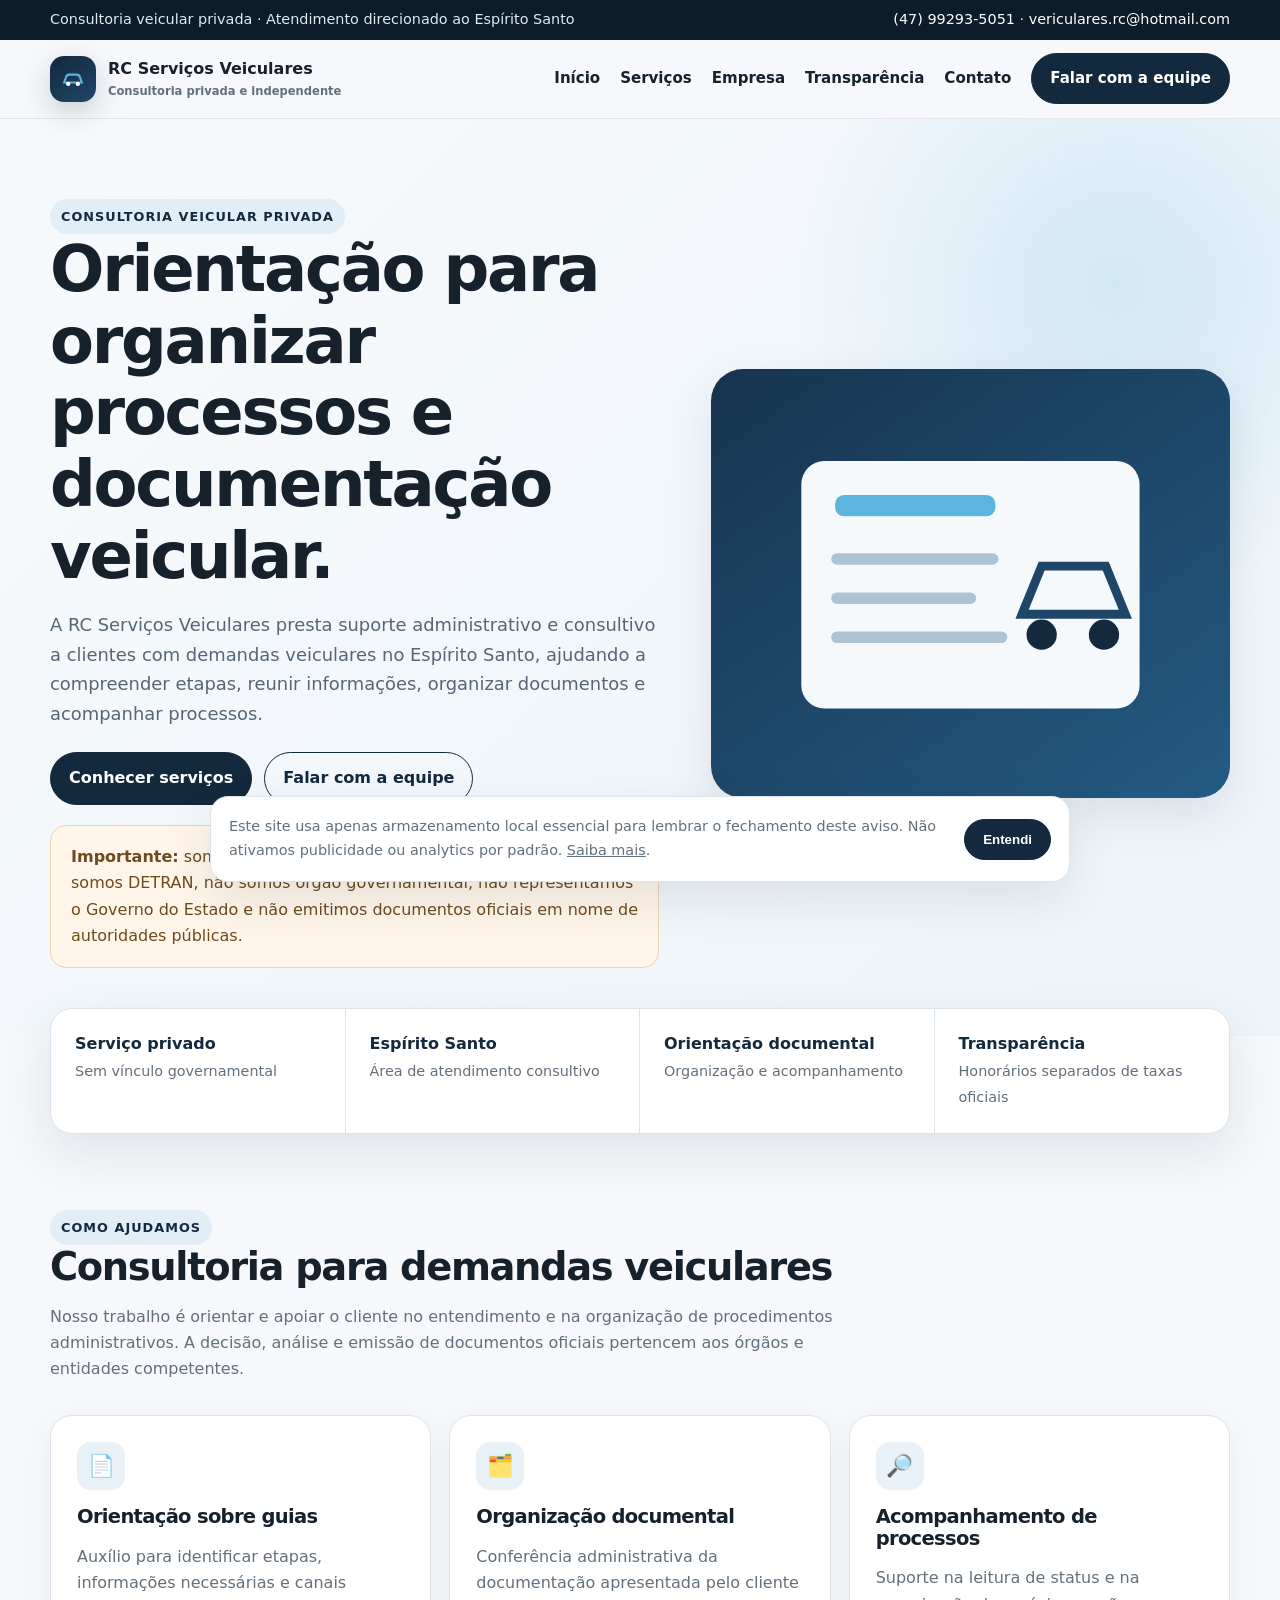
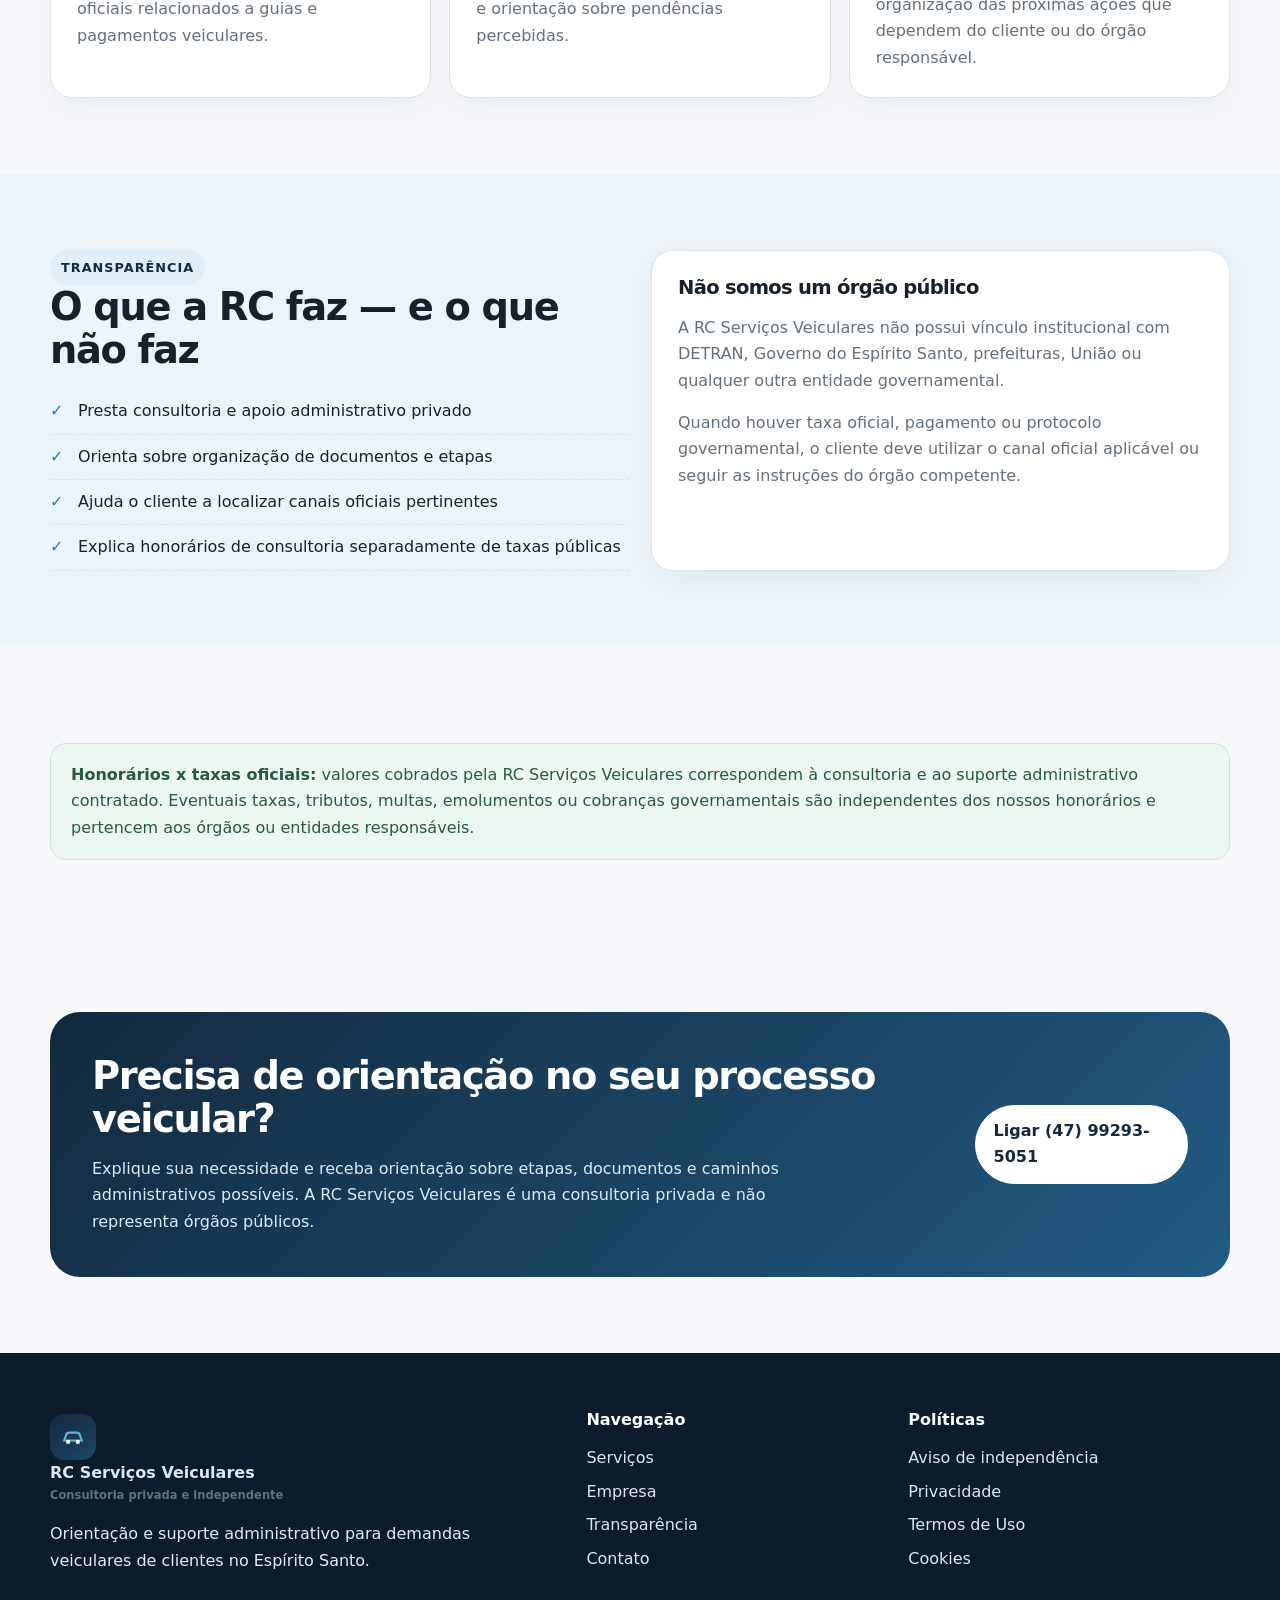
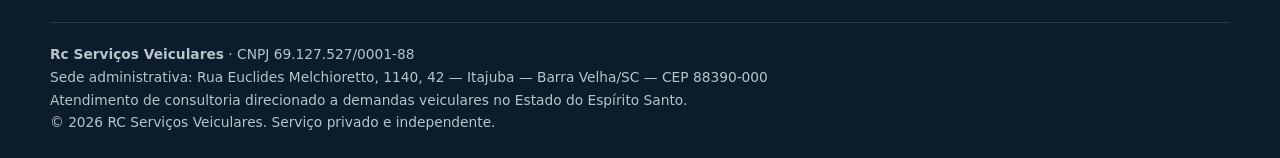
<file: index.html>
<!doctype html><html lang="pt-BR"><head><meta charset="utf-8"><meta name="viewport" content="width=device-width,initial-scale=1"><title>RC Serviços Veiculares | Consultoria Veicular no Espírito Santo</title><meta name="description" content="Consultoria veicular privada para orientação documental, guias e processos no Espírito Santo. Sem vínculo com órgãos governamentais."><meta name="robots" content="index,follow,max-image-preview:large"><link rel="icon" href="assets/favicon.svg" type="image/svg+xml"><link rel="stylesheet" href="assets/estilo.css"><script type="application/ld+json">{"@context": "https://schema.org", "@type": "ProfessionalService", "name": "RC Serviços Veiculares", "legalName": "Rc Serviços Veiculares", "taxID": "69.127.527/0001-88", "email": "vericulares.rc@hotmail.com", "telephone": "+5547992935051", "address": {"@type": "PostalAddress", "streetAddress": "Rua Euclides Melchioretto, 1140, 42", "addressLocality": "Barra Velha", "addressRegion": "SC", "postalCode": "88390-000", "addressCountry": "BR"}, "areaServed": {"@type": "State", "name": "Espírito Santo"}}</script></head><body><div class="topbar"><div class="container"><span>Consultoria veicular privada · Atendimento direcionado ao Espírito Santo</span><span><a href="tel:+5547992935051">(47) 99293-5051</a> · <a href="mailto:vericulares.rc@hotmail.com">vericulares.rc@hotmail.com</a></span></div></div><header class="header"><div class="container header-in"><a class="brand" href="index.html"><span class="brand-mark"><svg width="28" height="28" viewBox="0 0 64 64"><path d="M12 40h40l-4-12a8 8 0 0 0-8-6H24a8 8 0 0 0-8 6z" fill="none" stroke="#5db4dd" stroke-width="5"/><circle cx="21" cy="43" r="5" fill="#fff"/><circle cx="43" cy="43" r="5" fill="#fff"/></svg></span><span>RC Serviços Veiculares<small>Consultoria privada e independente</small></span></a><button class="menu-btn" aria-label="Abrir menu">☰</button><nav class="nav"><a href="index.html">Início</a><a href="servicos.html">Serviços</a><a href="empresa.html">Empresa</a><a href="transparencia.html">Transparência</a><a href="contato.html">Contato</a><a class="btn" href="tel:+5547992935051">Falar com a equipe</a></nav></div></header><main><section class="hero"><div class="container hero-grid"><div><span class="kicker">Consultoria veicular privada</span><h1>Orientação para organizar processos e documentação veicular.</h1><p>A RC Serviços Veiculares presta suporte administrativo e consultivo a clientes com demandas veiculares no Espírito Santo, ajudando a compreender etapas, reunir informações, organizar documentos e acompanhar processos.</p><div class="actions"><a class="btn" href="servicos.html">Conhecer serviços</a><a class="btn alt" href="contato.html">Falar com a equipe</a></div><div class="alert"><strong>Importante:</strong> somos uma empresa privada e independente. Não somos DETRAN, não somos órgão governamental, não representamos o Governo do Estado e não emitimos documentos oficiais em nome de autoridades públicas.</div></div><div class="hero-art"><svg viewBox="0 0 520 420" role="img" aria-label="Veículo e checklist documental"><rect x="70" y="72" width="380" height="278" rx="26" fill="#f5f9fc"/><rect x="108" y="110" width="180" height="24" rx="10" fill="#5db4dd"/><path d="M110 182h175M110 226h150M110 270h185" stroke="#aec4d4" stroke-width="13" stroke-linecap="round"/><path d="M340 190h72l22 54H318z" fill="none" stroke="#1e4668" stroke-width="10"/><circle cx="340" cy="267" r="17" fill="#13293d"/><circle cx="410" cy="267" r="17" fill="#13293d"/></svg></div></div></section><section class="stats"><div class="container stats-grid"><div class="stat"><strong>Serviço privado</strong><span>Sem vínculo governamental</span></div><div class="stat"><strong>Espírito Santo</strong><span>Área de atendimento consultivo</span></div><div class="stat"><strong>Orientação documental</strong><span>Organização e acompanhamento</span></div><div class="stat"><strong>Transparência</strong><span>Honorários separados de taxas oficiais</span></div></div></section><section class="section"><div class="container"><div class="head"><span class="kicker">Como ajudamos</span><h2>Consultoria para demandas veiculares</h2><p>Nosso trabalho é orientar e apoiar o cliente no entendimento e na organização de procedimentos administrativos. A decisão, análise e emissão de documentos oficiais pertencem aos órgãos e entidades competentes.</p></div><div class="grid3"><div class="card"><div class="icon">📄</div><h3>Orientação sobre guias</h3><p>Auxílio para identificar etapas, informações necessárias e canais oficiais relacionados a guias e pagamentos veiculares.</p></div><div class="card"><div class="icon">🗂️</div><h3>Organização documental</h3><p>Conferência administrativa da documentação apresentada pelo cliente e orientação sobre pendências percebidas.</p></div><div class="card"><div class="icon">🔎</div><h3>Acompanhamento de processos</h3><p>Suporte na leitura de status e na organização das próximas ações que dependem do cliente ou do órgão responsável.</p></div></div></div></section><section class="section soft"><div class="container grid2"><div><span class="kicker">Transparência</span><h2>O que a RC faz — e o que não faz</h2><ul class="list"><li>Presta consultoria e apoio administrativo privado</li><li>Orienta sobre organização de documentos e etapas</li><li>Ajuda o cliente a localizar canais oficiais pertinentes</li><li>Explica honorários de consultoria separadamente de taxas públicas</li></ul></div><div class="card"><h3>Não somos um órgão público</h3><p>A RC Serviços Veiculares não possui vínculo institucional com DETRAN, Governo do Espírito Santo, prefeituras, União ou qualquer outra entidade governamental.</p><p>Quando houver taxa oficial, pagamento ou protocolo governamental, o cliente deve utilizar o canal oficial aplicável ou seguir as instruções do órgão competente.</p></div></div></section><section class="section"><div class="container"><div class="safe"><strong>Honorários x taxas oficiais:</strong> valores cobrados pela RC Serviços Veiculares correspondem à consultoria e ao suporte administrativo contratado. Eventuais taxas, tributos, multas, emolumentos ou cobranças governamentais são independentes dos nossos honorários e pertencem aos órgãos ou entidades responsáveis.</div></div></section></main><section class="section"><div class="container"><div class="cta"><div><h2>Precisa de orientação no seu processo veicular?</h2><p>Explique sua necessidade e receba orientação sobre etapas, documentos e caminhos administrativos possíveis. A RC Serviços Veiculares é uma consultoria privada e não representa órgãos públicos.</p></div><a class="btn light" href="tel:+5547992935051">Ligar (47) 99293-5051</a></div></div></section><footer class="footer"><div class="container"><div class="footer-grid"><div><a class="brand" href="index.html"><span class="brand-mark"><svg width="28" height="28" viewBox="0 0 64 64"><path d="M12 40h40l-4-12a8 8 0 0 0-8-6H24a8 8 0 0 0-8 6z" fill="none" stroke="#5db4dd" stroke-width="5"/><circle cx="21" cy="43" r="5" fill="#fff"/><circle cx="43" cy="43" r="5" fill="#fff"/></svg></span><span>RC Serviços Veiculares<small>Consultoria privada e independente</small></span></a><p>Orientação e suporte administrativo para demandas veiculares de clientes no Espírito Santo.</p></div><div><h4>Navegação</h4><a href="servicos.html">Serviços</a><a href="empresa.html">Empresa</a><a href="transparencia.html">Transparência</a><a href="contato.html">Contato</a></div><div><h4>Políticas</h4><a href="aviso-de-independencia.html">Aviso de independência</a><a href="politica-de-privacidade.html">Privacidade</a><a href="termos-de-uso.html">Termos de Uso</a><a href="politica-de-cookies.html">Cookies</a></div></div><div class="foot-base"><strong>Rc Serviços Veiculares</strong> · CNPJ 69.127.527/0001-88<br>Sede administrativa: Rua Euclides Melchioretto, 1140, 42 — Itajuba — Barra Velha/SC — CEP 88390-000<br>Atendimento de consultoria direcionado a demandas veiculares no Estado do Espírito Santo.<br>© <span data-year></span> RC Serviços Veiculares. Serviço privado e independente.</div></div></footer><div class="cookie"><p>Este site usa apenas armazenamento local essencial para lembrar o fechamento deste aviso. Não ativamos publicidade ou analytics por padrão. <a href="politica-de-cookies.html">Saiba mais</a>.</p><button class="btn" data-cookie-ok>Entendi</button></div><script src="assets/site.js"></script></body></html>
</file>
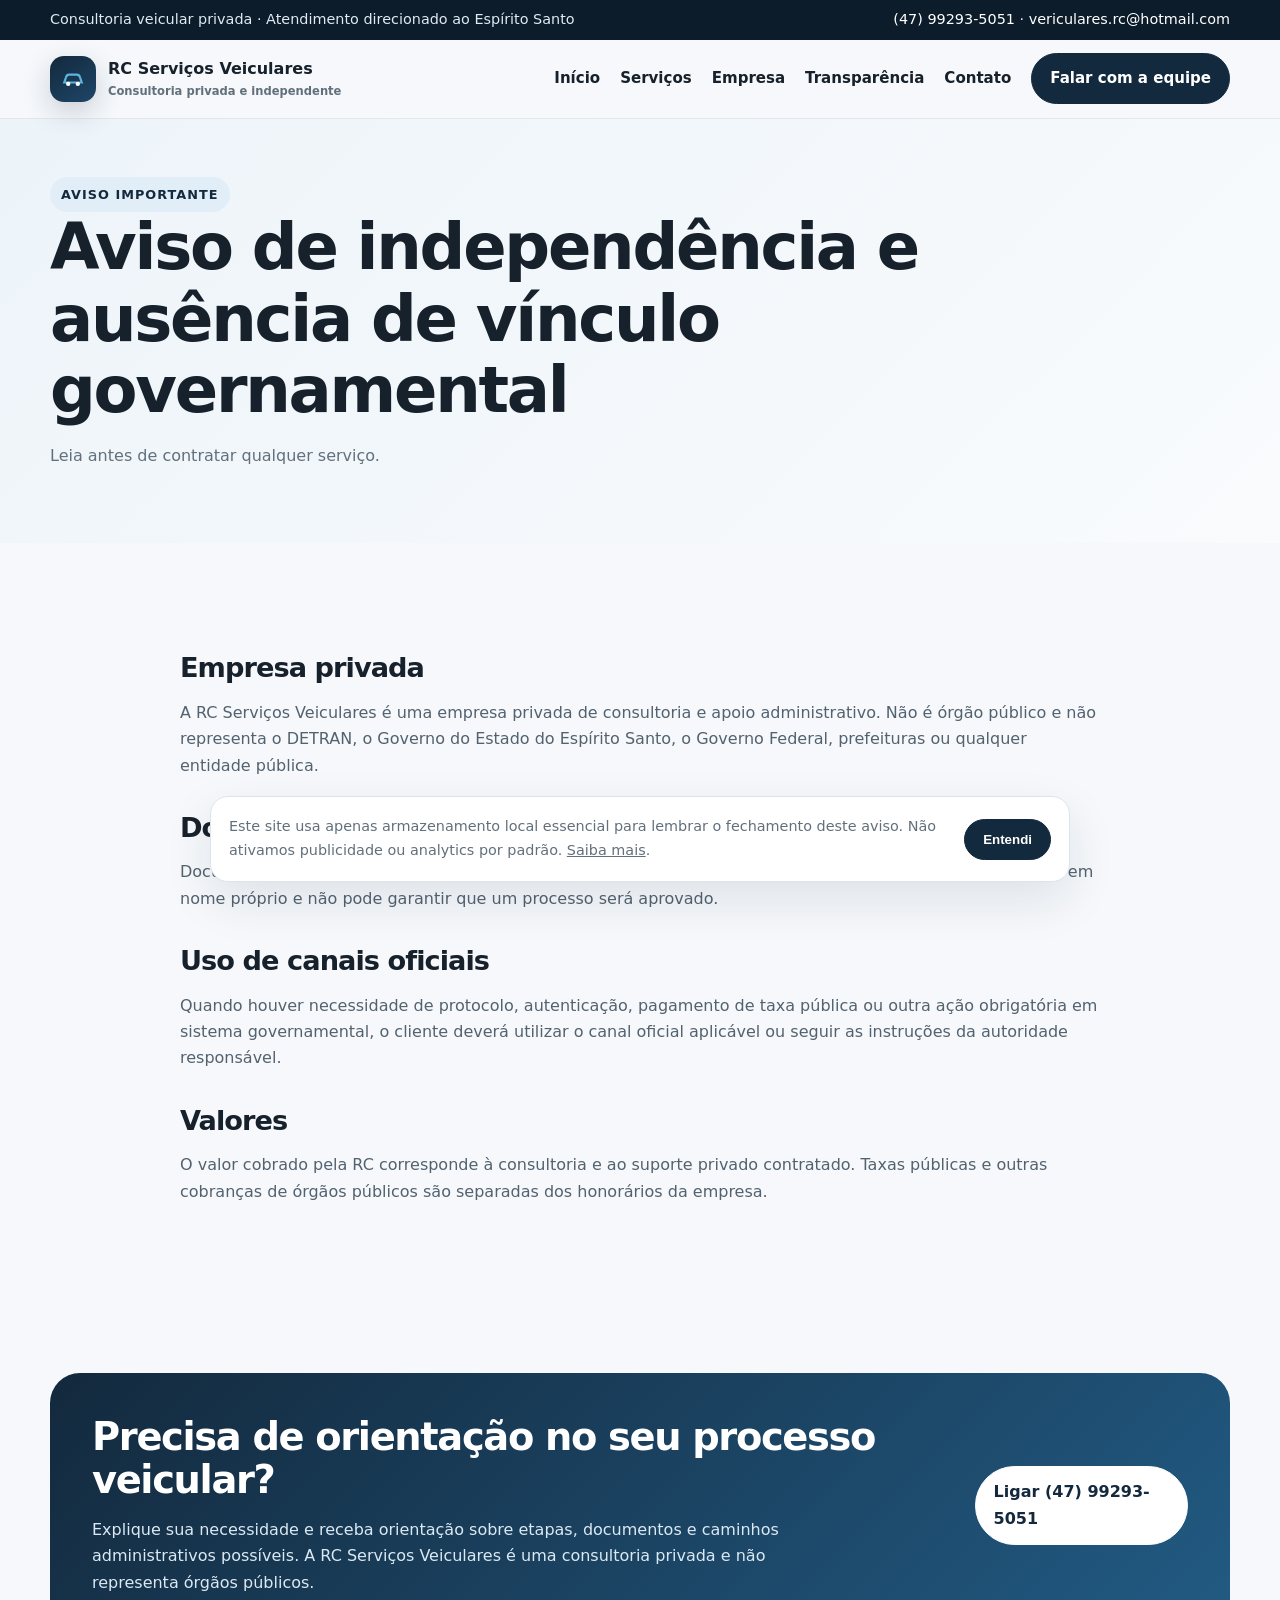
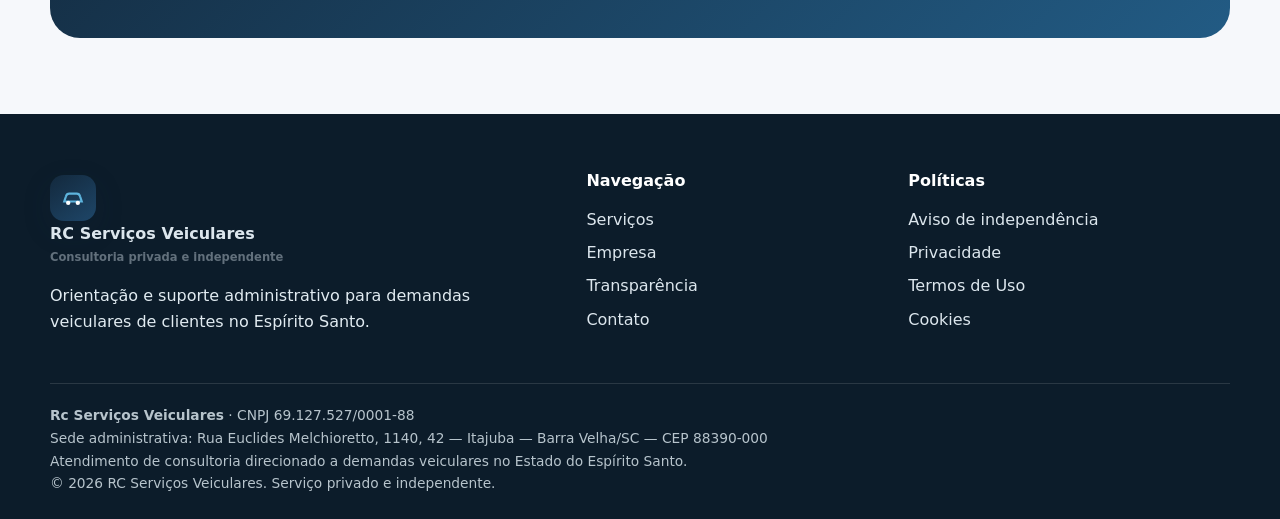
<file: aviso-de-independencia.html>
<!doctype html><html lang="pt-BR"><head><meta charset="utf-8"><meta name="viewport" content="width=device-width,initial-scale=1"><title>Aviso de Independência | RC Serviços Veiculares</title><meta name="description" content="Aviso de ausência de vínculo governamental da RC Serviços Veiculares."><meta name="robots" content="index,follow,max-image-preview:large"><link rel="icon" href="assets/favicon.svg" type="image/svg+xml"><link rel="stylesheet" href="assets/estilo.css"><script type="application/ld+json">{"@context": "https://schema.org", "@type": "ProfessionalService", "name": "RC Serviços Veiculares", "legalName": "Rc Serviços Veiculares", "taxID": "69.127.527/0001-88", "email": "vericulares.rc@hotmail.com", "telephone": "+5547992935051", "address": {"@type": "PostalAddress", "streetAddress": "Rua Euclides Melchioretto, 1140, 42", "addressLocality": "Barra Velha", "addressRegion": "SC", "postalCode": "88390-000", "addressCountry": "BR"}, "areaServed": {"@type": "State", "name": "Espírito Santo"}}</script></head><body><div class="topbar"><div class="container"><span>Consultoria veicular privada · Atendimento direcionado ao Espírito Santo</span><span><a href="tel:+5547992935051">(47) 99293-5051</a> · <a href="mailto:vericulares.rc@hotmail.com">vericulares.rc@hotmail.com</a></span></div></div><header class="header"><div class="container header-in"><a class="brand" href="index.html"><span class="brand-mark"><svg width="28" height="28" viewBox="0 0 64 64"><path d="M12 40h40l-4-12a8 8 0 0 0-8-6H24a8 8 0 0 0-8 6z" fill="none" stroke="#5db4dd" stroke-width="5"/><circle cx="21" cy="43" r="5" fill="#fff"/><circle cx="43" cy="43" r="5" fill="#fff"/></svg></span><span>RC Serviços Veiculares<small>Consultoria privada e independente</small></span></a><button class="menu-btn" aria-label="Abrir menu">☰</button><nav class="nav"><a href="index.html">Início</a><a href="servicos.html">Serviços</a><a href="empresa.html">Empresa</a><a href="transparencia.html">Transparência</a><a href="contato.html">Contato</a><a class="btn" href="tel:+5547992935051">Falar com a equipe</a></nav></div></header><main><section class="page-hero"><div class="container"><span class="kicker">Aviso importante</span><h1>Aviso de independência e ausência de vínculo governamental</h1><p>Leia antes de contratar qualquer serviço.</p></div></section><section class="section"><div class="container prose"><h2>Empresa privada</h2><p>A RC Serviços Veiculares é uma empresa privada de consultoria e apoio administrativo. Não é órgão público e não representa o DETRAN, o Governo do Estado do Espírito Santo, o Governo Federal, prefeituras ou qualquer entidade pública.</p><h2>Documentos oficiais</h2><p>Documentos oficiais são emitidos pelas autoridades competentes. A RC não emite documento governamental em nome próprio e não pode garantir que um processo será aprovado.</p><h2>Uso de canais oficiais</h2><p>Quando houver necessidade de protocolo, autenticação, pagamento de taxa pública ou outra ação obrigatória em sistema governamental, o cliente deverá utilizar o canal oficial aplicável ou seguir as instruções da autoridade responsável.</p><h2>Valores</h2><p>O valor cobrado pela RC corresponde à consultoria e ao suporte privado contratado. Taxas públicas e outras cobranças de órgãos públicos são separadas dos honorários da empresa.</p></div></section></main><section class="section"><div class="container"><div class="cta"><div><h2>Precisa de orientação no seu processo veicular?</h2><p>Explique sua necessidade e receba orientação sobre etapas, documentos e caminhos administrativos possíveis. A RC Serviços Veiculares é uma consultoria privada e não representa órgãos públicos.</p></div><a class="btn light" href="tel:+5547992935051">Ligar (47) 99293-5051</a></div></div></section><footer class="footer"><div class="container"><div class="footer-grid"><div><a class="brand" href="index.html"><span class="brand-mark"><svg width="28" height="28" viewBox="0 0 64 64"><path d="M12 40h40l-4-12a8 8 0 0 0-8-6H24a8 8 0 0 0-8 6z" fill="none" stroke="#5db4dd" stroke-width="5"/><circle cx="21" cy="43" r="5" fill="#fff"/><circle cx="43" cy="43" r="5" fill="#fff"/></svg></span><span>RC Serviços Veiculares<small>Consultoria privada e independente</small></span></a><p>Orientação e suporte administrativo para demandas veiculares de clientes no Espírito Santo.</p></div><div><h4>Navegação</h4><a href="servicos.html">Serviços</a><a href="empresa.html">Empresa</a><a href="transparencia.html">Transparência</a><a href="contato.html">Contato</a></div><div><h4>Políticas</h4><a href="aviso-de-independencia.html">Aviso de independência</a><a href="politica-de-privacidade.html">Privacidade</a><a href="termos-de-uso.html">Termos de Uso</a><a href="politica-de-cookies.html">Cookies</a></div></div><div class="foot-base"><strong>Rc Serviços Veiculares</strong> · CNPJ 69.127.527/0001-88<br>Sede administrativa: Rua Euclides Melchioretto, 1140, 42 — Itajuba — Barra Velha/SC — CEP 88390-000<br>Atendimento de consultoria direcionado a demandas veiculares no Estado do Espírito Santo.<br>© <span data-year></span> RC Serviços Veiculares. Serviço privado e independente.</div></div></footer><div class="cookie"><p>Este site usa apenas armazenamento local essencial para lembrar o fechamento deste aviso. Não ativamos publicidade ou analytics por padrão. <a href="politica-de-cookies.html">Saiba mais</a>.</p><button class="btn" data-cookie-ok>Entendi</button></div><script src="assets/site.js"></script></body></html>
</file>
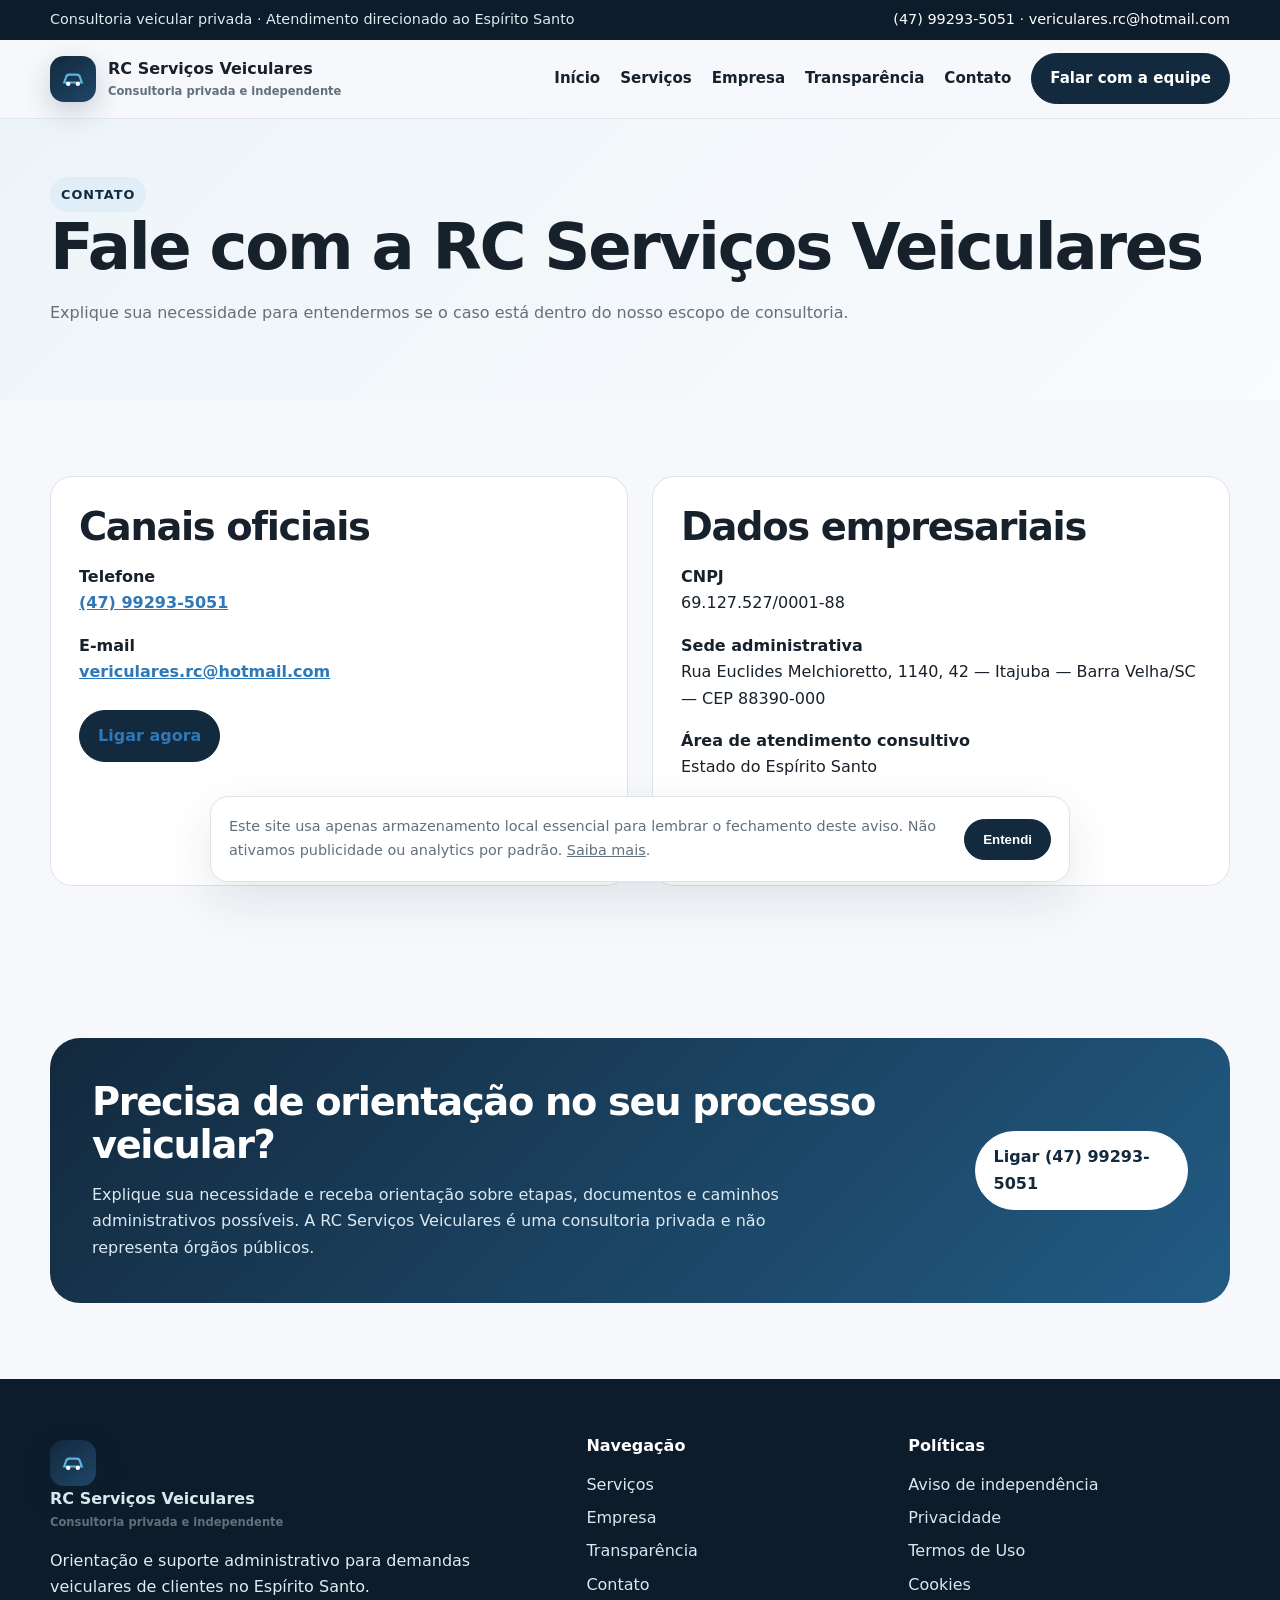
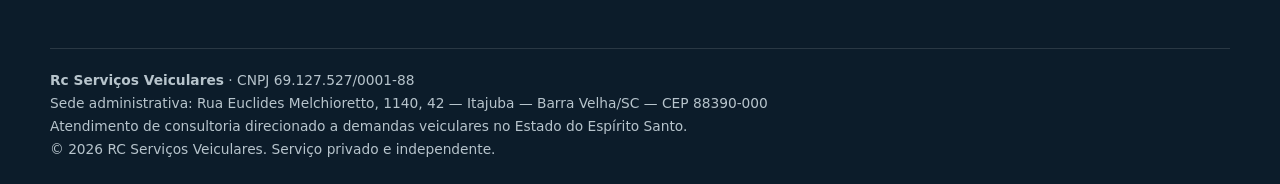
<file: contato.html>
<!doctype html><html lang="pt-BR"><head><meta charset="utf-8"><meta name="viewport" content="width=device-width,initial-scale=1"><title>Contato | RC Serviços Veiculares</title><meta name="description" content="Telefone, e-mail e dados da RC Serviços Veiculares."><meta name="robots" content="index,follow,max-image-preview:large"><link rel="icon" href="assets/favicon.svg" type="image/svg+xml"><link rel="stylesheet" href="assets/estilo.css"><script type="application/ld+json">{"@context": "https://schema.org", "@type": "ProfessionalService", "name": "RC Serviços Veiculares", "legalName": "Rc Serviços Veiculares", "taxID": "69.127.527/0001-88", "email": "vericulares.rc@hotmail.com", "telephone": "+5547992935051", "address": {"@type": "PostalAddress", "streetAddress": "Rua Euclides Melchioretto, 1140, 42", "addressLocality": "Barra Velha", "addressRegion": "SC", "postalCode": "88390-000", "addressCountry": "BR"}, "areaServed": {"@type": "State", "name": "Espírito Santo"}}</script></head><body><div class="topbar"><div class="container"><span>Consultoria veicular privada · Atendimento direcionado ao Espírito Santo</span><span><a href="tel:+5547992935051">(47) 99293-5051</a> · <a href="mailto:vericulares.rc@hotmail.com">vericulares.rc@hotmail.com</a></span></div></div><header class="header"><div class="container header-in"><a class="brand" href="index.html"><span class="brand-mark"><svg width="28" height="28" viewBox="0 0 64 64"><path d="M12 40h40l-4-12a8 8 0 0 0-8-6H24a8 8 0 0 0-8 6z" fill="none" stroke="#5db4dd" stroke-width="5"/><circle cx="21" cy="43" r="5" fill="#fff"/><circle cx="43" cy="43" r="5" fill="#fff"/></svg></span><span>RC Serviços Veiculares<small>Consultoria privada e independente</small></span></a><button class="menu-btn" aria-label="Abrir menu">☰</button><nav class="nav"><a href="index.html">Início</a><a href="servicos.html">Serviços</a><a href="empresa.html">Empresa</a><a href="transparencia.html">Transparência</a><a href="contato.html">Contato</a><a class="btn" href="tel:+5547992935051">Falar com a equipe</a></nav></div></header><main><section class="page-hero"><div class="container"><span class="kicker">Contato</span><h1>Fale com a RC Serviços Veiculares</h1><p>Explique sua necessidade para entendermos se o caso está dentro do nosso escopo de consultoria.</p></div></section><section class="section"><div class="container contact-grid"><div class="contact-box"><h2>Canais oficiais</h2><p><strong>Telefone</strong><br><a href="tel:+5547992935051">(47) 99293-5051</a></p><p><strong>E-mail</strong><br><a href="mailto:vericulares.rc@hotmail.com">vericulares.rc@hotmail.com</a></p><div class="actions"><a class="btn" href="tel:+5547992935051">Ligar agora</a></div></div><div class="contact-box"><h2>Dados empresariais</h2><p><strong>CNPJ</strong><br>69.127.527/0001-88</p><p><strong>Sede administrativa</strong><br>Rua Euclides Melchioretto, 1140, 42 — Itajuba — Barra Velha/SC — CEP 88390-000</p><p><strong>Área de atendimento consultivo</strong><br>Estado do Espírito Santo</p><div class="actions"><a class="btn alt" href="https://www.google.com/maps/search/?api=1&query=Rua+Euclides+Melchioretto+1140+42+Itajuba+Barra+Velha+SC" target="_blank" rel="noopener">Ver sede no mapa</a></div></div></div></section></main><section class="section"><div class="container"><div class="cta"><div><h2>Precisa de orientação no seu processo veicular?</h2><p>Explique sua necessidade e receba orientação sobre etapas, documentos e caminhos administrativos possíveis. A RC Serviços Veiculares é uma consultoria privada e não representa órgãos públicos.</p></div><a class="btn light" href="tel:+5547992935051">Ligar (47) 99293-5051</a></div></div></section><footer class="footer"><div class="container"><div class="footer-grid"><div><a class="brand" href="index.html"><span class="brand-mark"><svg width="28" height="28" viewBox="0 0 64 64"><path d="M12 40h40l-4-12a8 8 0 0 0-8-6H24a8 8 0 0 0-8 6z" fill="none" stroke="#5db4dd" stroke-width="5"/><circle cx="21" cy="43" r="5" fill="#fff"/><circle cx="43" cy="43" r="5" fill="#fff"/></svg></span><span>RC Serviços Veiculares<small>Consultoria privada e independente</small></span></a><p>Orientação e suporte administrativo para demandas veiculares de clientes no Espírito Santo.</p></div><div><h4>Navegação</h4><a href="servicos.html">Serviços</a><a href="empresa.html">Empresa</a><a href="transparencia.html">Transparência</a><a href="contato.html">Contato</a></div><div><h4>Políticas</h4><a href="aviso-de-independencia.html">Aviso de independência</a><a href="politica-de-privacidade.html">Privacidade</a><a href="termos-de-uso.html">Termos de Uso</a><a href="politica-de-cookies.html">Cookies</a></div></div><div class="foot-base"><strong>Rc Serviços Veiculares</strong> · CNPJ 69.127.527/0001-88<br>Sede administrativa: Rua Euclides Melchioretto, 1140, 42 — Itajuba — Barra Velha/SC — CEP 88390-000<br>Atendimento de consultoria direcionado a demandas veiculares no Estado do Espírito Santo.<br>© <span data-year></span> RC Serviços Veiculares. Serviço privado e independente.</div></div></footer><div class="cookie"><p>Este site usa apenas armazenamento local essencial para lembrar o fechamento deste aviso. Não ativamos publicidade ou analytics por padrão. <a href="politica-de-cookies.html">Saiba mais</a>.</p><button class="btn" data-cookie-ok>Entendi</button></div><script src="assets/site.js"></script></body></html>
</file>
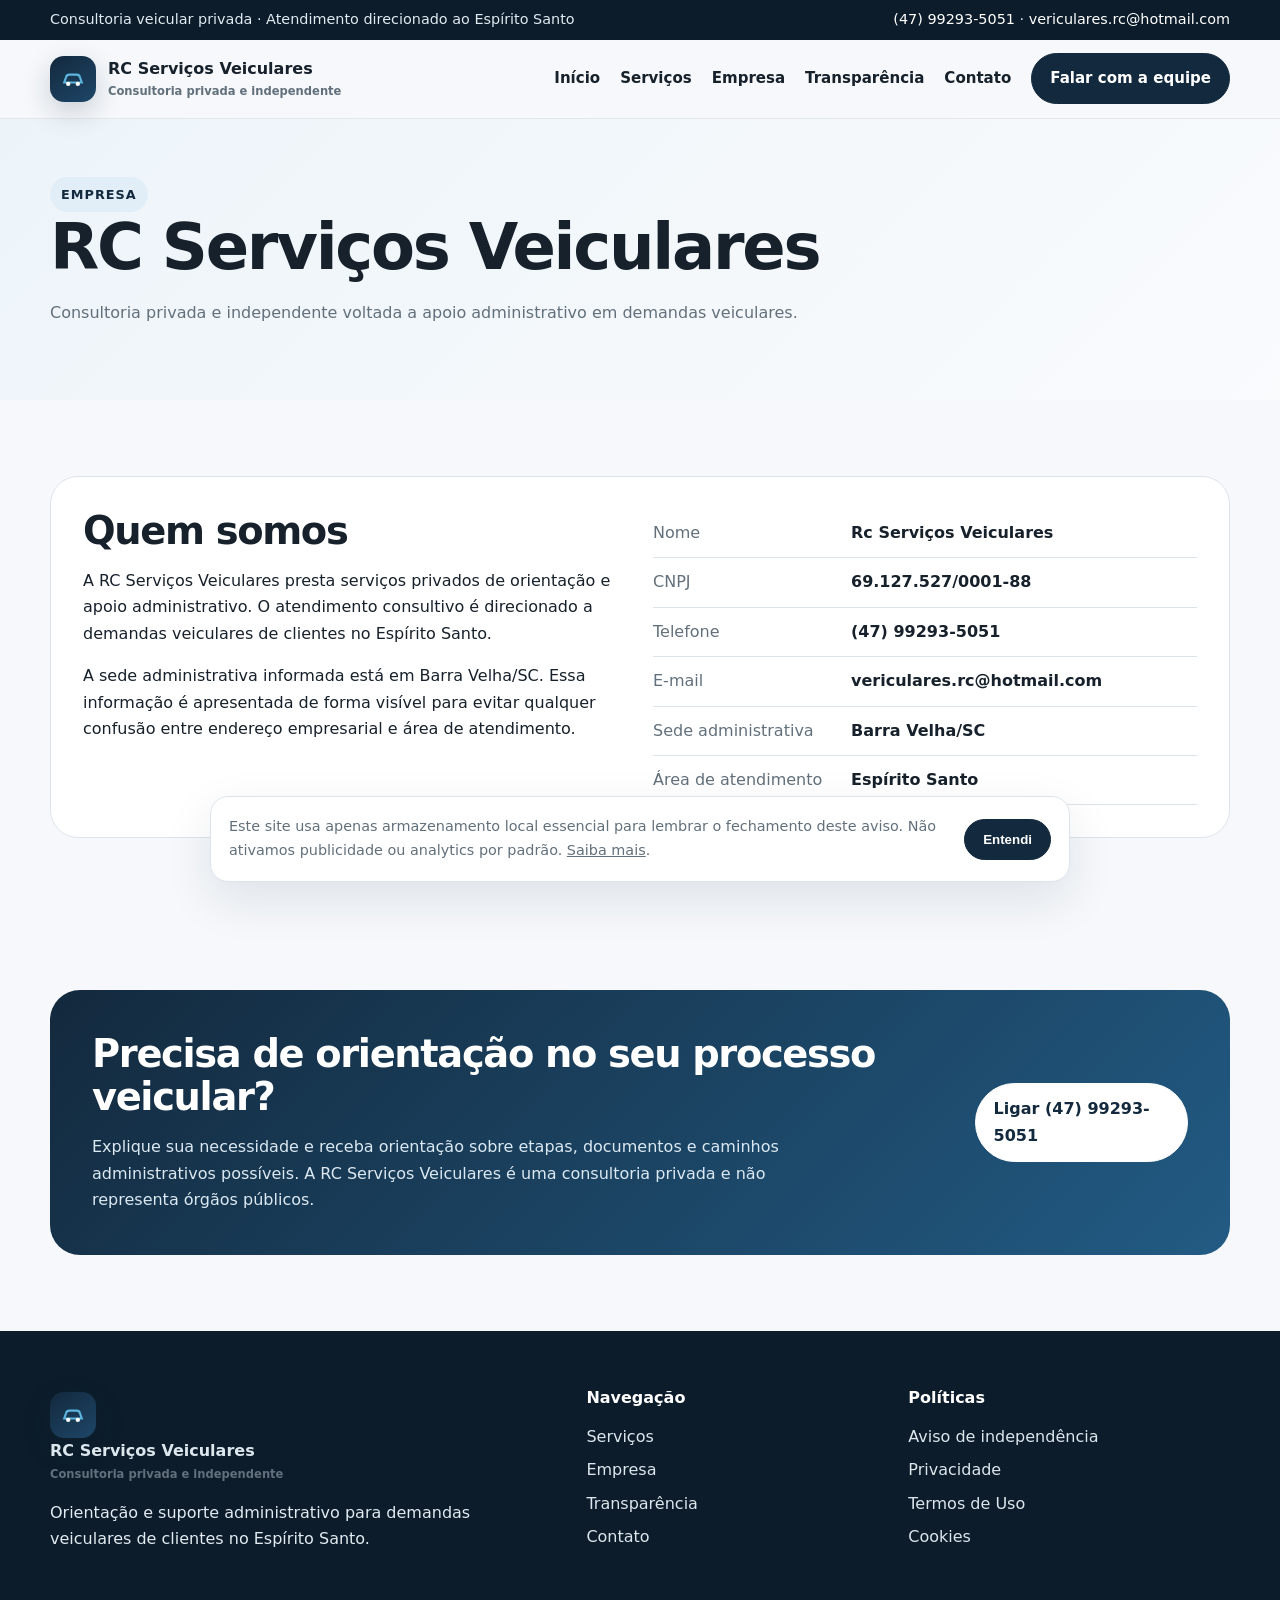
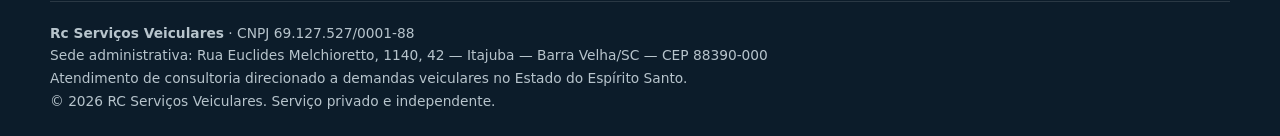
<file: empresa.html>
<!doctype html><html lang="pt-BR"><head><meta charset="utf-8"><meta name="viewport" content="width=device-width,initial-scale=1"><title>Empresa | RC Serviços Veiculares</title><meta name="description" content="Informações institucionais da RC Serviços Veiculares."><meta name="robots" content="index,follow,max-image-preview:large"><link rel="icon" href="assets/favicon.svg" type="image/svg+xml"><link rel="stylesheet" href="assets/estilo.css"><script type="application/ld+json">{"@context": "https://schema.org", "@type": "ProfessionalService", "name": "RC Serviços Veiculares", "legalName": "Rc Serviços Veiculares", "taxID": "69.127.527/0001-88", "email": "vericulares.rc@hotmail.com", "telephone": "+5547992935051", "address": {"@type": "PostalAddress", "streetAddress": "Rua Euclides Melchioretto, 1140, 42", "addressLocality": "Barra Velha", "addressRegion": "SC", "postalCode": "88390-000", "addressCountry": "BR"}, "areaServed": {"@type": "State", "name": "Espírito Santo"}}</script></head><body><div class="topbar"><div class="container"><span>Consultoria veicular privada · Atendimento direcionado ao Espírito Santo</span><span><a href="tel:+5547992935051">(47) 99293-5051</a> · <a href="mailto:vericulares.rc@hotmail.com">vericulares.rc@hotmail.com</a></span></div></div><header class="header"><div class="container header-in"><a class="brand" href="index.html"><span class="brand-mark"><svg width="28" height="28" viewBox="0 0 64 64"><path d="M12 40h40l-4-12a8 8 0 0 0-8-6H24a8 8 0 0 0-8 6z" fill="none" stroke="#5db4dd" stroke-width="5"/><circle cx="21" cy="43" r="5" fill="#fff"/><circle cx="43" cy="43" r="5" fill="#fff"/></svg></span><span>RC Serviços Veiculares<small>Consultoria privada e independente</small></span></a><button class="menu-btn" aria-label="Abrir menu">☰</button><nav class="nav"><a href="index.html">Início</a><a href="servicos.html">Serviços</a><a href="empresa.html">Empresa</a><a href="transparencia.html">Transparência</a><a href="contato.html">Contato</a><a class="btn" href="tel:+5547992935051">Falar com a equipe</a></nav></div></header><main><section class="page-hero"><div class="container"><span class="kicker">Empresa</span><h1>RC Serviços Veiculares</h1><p>Consultoria privada e independente voltada a apoio administrativo em demandas veiculares.</p></div></section><section class="section"><div class="container company-box"><div><h2>Quem somos</h2><p>A RC Serviços Veiculares presta serviços privados de orientação e apoio administrativo. O atendimento consultivo é direcionado a demandas veiculares de clientes no Espírito Santo.</p><p>A sede administrativa informada está em Barra Velha/SC. Essa informação é apresentada de forma visível para evitar qualquer confusão entre endereço empresarial e área de atendimento.</p></div><div><div class="data"><span>Nome</span><strong>Rc Serviços Veiculares</strong></div><div class="data"><span>CNPJ</span><strong>69.127.527/0001-88</strong></div><div class="data"><span>Telefone</span><strong>(47) 99293-5051</strong></div><div class="data"><span>E-mail</span><strong>vericulares.rc@hotmail.com</strong></div><div class="data"><span>Sede administrativa</span><strong>Barra Velha/SC</strong></div><div class="data"><span>Área de atendimento</span><strong>Espírito Santo</strong></div></div></div></section></main><section class="section"><div class="container"><div class="cta"><div><h2>Precisa de orientação no seu processo veicular?</h2><p>Explique sua necessidade e receba orientação sobre etapas, documentos e caminhos administrativos possíveis. A RC Serviços Veiculares é uma consultoria privada e não representa órgãos públicos.</p></div><a class="btn light" href="tel:+5547992935051">Ligar (47) 99293-5051</a></div></div></section><footer class="footer"><div class="container"><div class="footer-grid"><div><a class="brand" href="index.html"><span class="brand-mark"><svg width="28" height="28" viewBox="0 0 64 64"><path d="M12 40h40l-4-12a8 8 0 0 0-8-6H24a8 8 0 0 0-8 6z" fill="none" stroke="#5db4dd" stroke-width="5"/><circle cx="21" cy="43" r="5" fill="#fff"/><circle cx="43" cy="43" r="5" fill="#fff"/></svg></span><span>RC Serviços Veiculares<small>Consultoria privada e independente</small></span></a><p>Orientação e suporte administrativo para demandas veiculares de clientes no Espírito Santo.</p></div><div><h4>Navegação</h4><a href="servicos.html">Serviços</a><a href="empresa.html">Empresa</a><a href="transparencia.html">Transparência</a><a href="contato.html">Contato</a></div><div><h4>Políticas</h4><a href="aviso-de-independencia.html">Aviso de independência</a><a href="politica-de-privacidade.html">Privacidade</a><a href="termos-de-uso.html">Termos de Uso</a><a href="politica-de-cookies.html">Cookies</a></div></div><div class="foot-base"><strong>Rc Serviços Veiculares</strong> · CNPJ 69.127.527/0001-88<br>Sede administrativa: Rua Euclides Melchioretto, 1140, 42 — Itajuba — Barra Velha/SC — CEP 88390-000<br>Atendimento de consultoria direcionado a demandas veiculares no Estado do Espírito Santo.<br>© <span data-year></span> RC Serviços Veiculares. Serviço privado e independente.</div></div></footer><div class="cookie"><p>Este site usa apenas armazenamento local essencial para lembrar o fechamento deste aviso. Não ativamos publicidade ou analytics por padrão. <a href="politica-de-cookies.html">Saiba mais</a>.</p><button class="btn" data-cookie-ok>Entendi</button></div><script src="assets/site.js"></script></body></html>
</file>
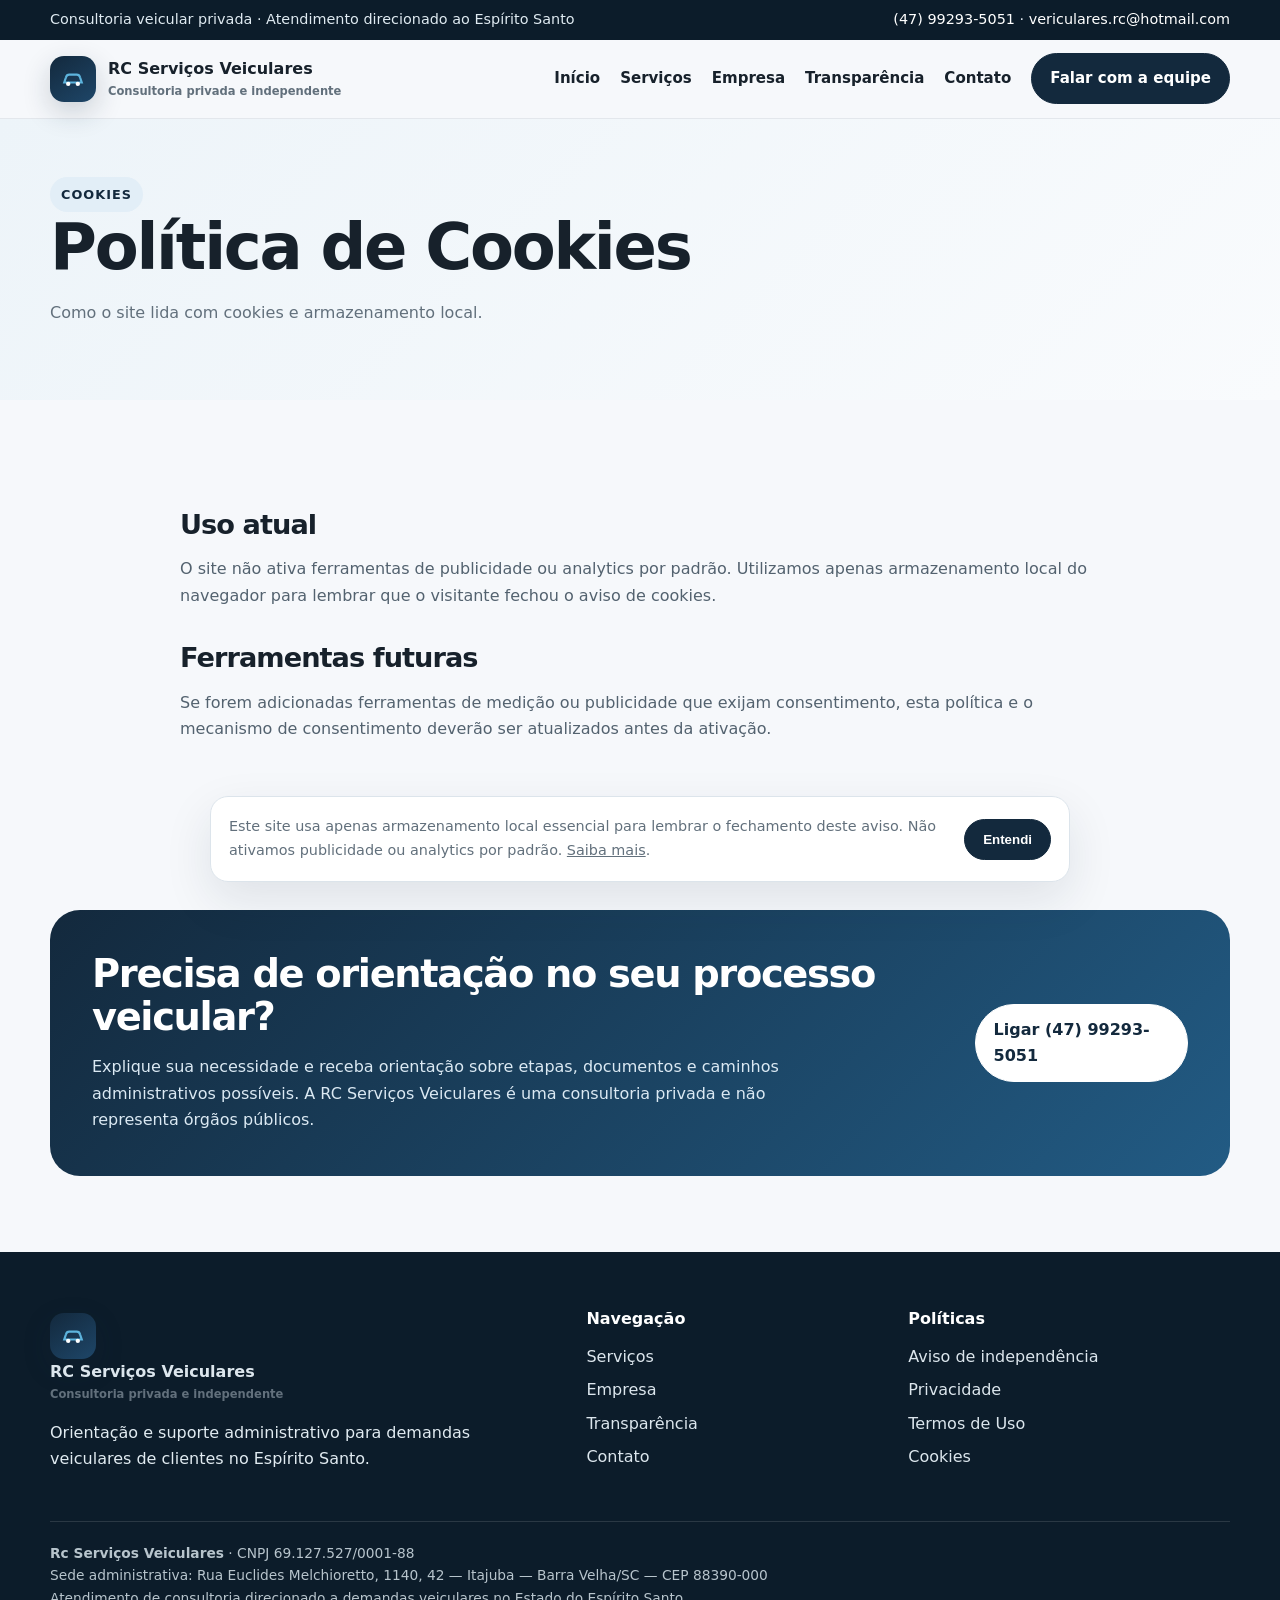
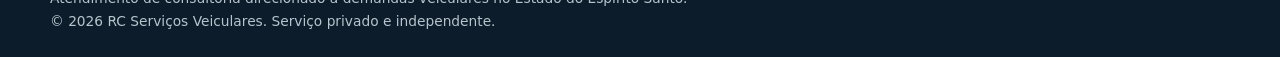
<file: politica-de-cookies.html>
<!doctype html><html lang="pt-BR"><head><meta charset="utf-8"><meta name="viewport" content="width=device-width,initial-scale=1"><title>Política de Cookies | RC Serviços Veiculares</title><meta name="description" content="Informações sobre cookies e armazenamento local."><meta name="robots" content="index,follow,max-image-preview:large"><link rel="icon" href="assets/favicon.svg" type="image/svg+xml"><link rel="stylesheet" href="assets/estilo.css"><script type="application/ld+json">{"@context": "https://schema.org", "@type": "ProfessionalService", "name": "RC Serviços Veiculares", "legalName": "Rc Serviços Veiculares", "taxID": "69.127.527/0001-88", "email": "vericulares.rc@hotmail.com", "telephone": "+5547992935051", "address": {"@type": "PostalAddress", "streetAddress": "Rua Euclides Melchioretto, 1140, 42", "addressLocality": "Barra Velha", "addressRegion": "SC", "postalCode": "88390-000", "addressCountry": "BR"}, "areaServed": {"@type": "State", "name": "Espírito Santo"}}</script></head><body><div class="topbar"><div class="container"><span>Consultoria veicular privada · Atendimento direcionado ao Espírito Santo</span><span><a href="tel:+5547992935051">(47) 99293-5051</a> · <a href="mailto:vericulares.rc@hotmail.com">vericulares.rc@hotmail.com</a></span></div></div><header class="header"><div class="container header-in"><a class="brand" href="index.html"><span class="brand-mark"><svg width="28" height="28" viewBox="0 0 64 64"><path d="M12 40h40l-4-12a8 8 0 0 0-8-6H24a8 8 0 0 0-8 6z" fill="none" stroke="#5db4dd" stroke-width="5"/><circle cx="21" cy="43" r="5" fill="#fff"/><circle cx="43" cy="43" r="5" fill="#fff"/></svg></span><span>RC Serviços Veiculares<small>Consultoria privada e independente</small></span></a><button class="menu-btn" aria-label="Abrir menu">☰</button><nav class="nav"><a href="index.html">Início</a><a href="servicos.html">Serviços</a><a href="empresa.html">Empresa</a><a href="transparencia.html">Transparência</a><a href="contato.html">Contato</a><a class="btn" href="tel:+5547992935051">Falar com a equipe</a></nav></div></header><main><section class="page-hero"><div class="container"><span class="kicker">Cookies</span><h1>Política de Cookies</h1><p>Como o site lida com cookies e armazenamento local.</p></div></section><section class="section"><div class="container prose"><h2>Uso atual</h2><p>O site não ativa ferramentas de publicidade ou analytics por padrão. Utilizamos apenas armazenamento local do navegador para lembrar que o visitante fechou o aviso de cookies.</p><h2>Ferramentas futuras</h2><p>Se forem adicionadas ferramentas de medição ou publicidade que exijam consentimento, esta política e o mecanismo de consentimento deverão ser atualizados antes da ativação.</p></div></section></main><section class="section"><div class="container"><div class="cta"><div><h2>Precisa de orientação no seu processo veicular?</h2><p>Explique sua necessidade e receba orientação sobre etapas, documentos e caminhos administrativos possíveis. A RC Serviços Veiculares é uma consultoria privada e não representa órgãos públicos.</p></div><a class="btn light" href="tel:+5547992935051">Ligar (47) 99293-5051</a></div></div></section><footer class="footer"><div class="container"><div class="footer-grid"><div><a class="brand" href="index.html"><span class="brand-mark"><svg width="28" height="28" viewBox="0 0 64 64"><path d="M12 40h40l-4-12a8 8 0 0 0-8-6H24a8 8 0 0 0-8 6z" fill="none" stroke="#5db4dd" stroke-width="5"/><circle cx="21" cy="43" r="5" fill="#fff"/><circle cx="43" cy="43" r="5" fill="#fff"/></svg></span><span>RC Serviços Veiculares<small>Consultoria privada e independente</small></span></a><p>Orientação e suporte administrativo para demandas veiculares de clientes no Espírito Santo.</p></div><div><h4>Navegação</h4><a href="servicos.html">Serviços</a><a href="empresa.html">Empresa</a><a href="transparencia.html">Transparência</a><a href="contato.html">Contato</a></div><div><h4>Políticas</h4><a href="aviso-de-independencia.html">Aviso de independência</a><a href="politica-de-privacidade.html">Privacidade</a><a href="termos-de-uso.html">Termos de Uso</a><a href="politica-de-cookies.html">Cookies</a></div></div><div class="foot-base"><strong>Rc Serviços Veiculares</strong> · CNPJ 69.127.527/0001-88<br>Sede administrativa: Rua Euclides Melchioretto, 1140, 42 — Itajuba — Barra Velha/SC — CEP 88390-000<br>Atendimento de consultoria direcionado a demandas veiculares no Estado do Espírito Santo.<br>© <span data-year></span> RC Serviços Veiculares. Serviço privado e independente.</div></div></footer><div class="cookie"><p>Este site usa apenas armazenamento local essencial para lembrar o fechamento deste aviso. Não ativamos publicidade ou analytics por padrão. <a href="politica-de-cookies.html">Saiba mais</a>.</p><button class="btn" data-cookie-ok>Entendi</button></div><script src="assets/site.js"></script></body></html>
</file>
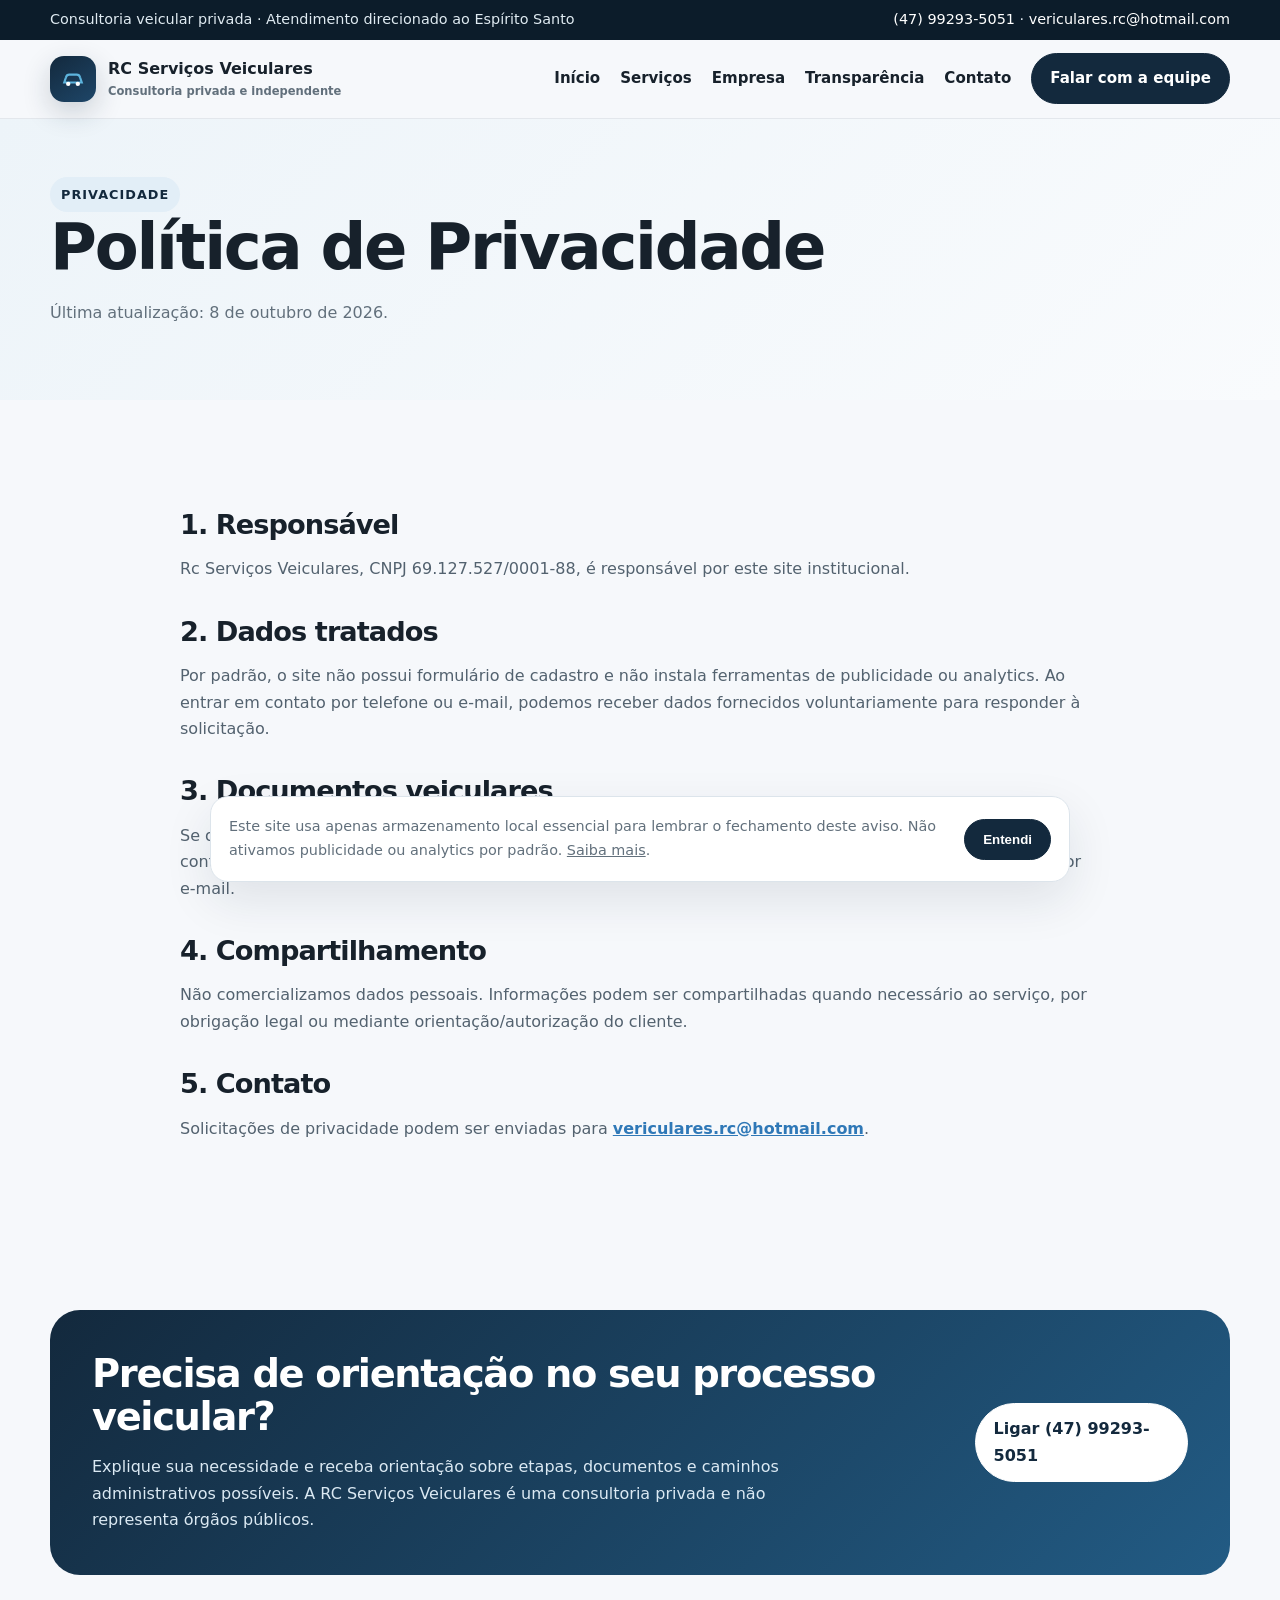
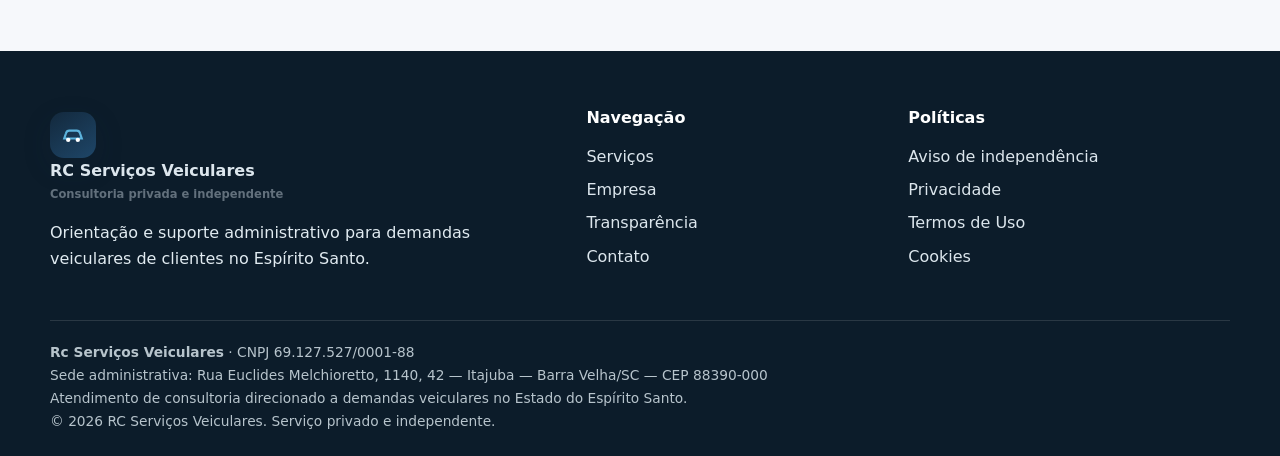
<file: politica-de-privacidade.html>
<!doctype html><html lang="pt-BR"><head><meta charset="utf-8"><meta name="viewport" content="width=device-width,initial-scale=1"><title>Política de Privacidade | RC Serviços Veiculares</title><meta name="description" content="Política de privacidade da RC Serviços Veiculares."><meta name="robots" content="index,follow,max-image-preview:large"><link rel="icon" href="assets/favicon.svg" type="image/svg+xml"><link rel="stylesheet" href="assets/estilo.css"><script type="application/ld+json">{"@context": "https://schema.org", "@type": "ProfessionalService", "name": "RC Serviços Veiculares", "legalName": "Rc Serviços Veiculares", "taxID": "69.127.527/0001-88", "email": "vericulares.rc@hotmail.com", "telephone": "+5547992935051", "address": {"@type": "PostalAddress", "streetAddress": "Rua Euclides Melchioretto, 1140, 42", "addressLocality": "Barra Velha", "addressRegion": "SC", "postalCode": "88390-000", "addressCountry": "BR"}, "areaServed": {"@type": "State", "name": "Espírito Santo"}}</script></head><body><div class="topbar"><div class="container"><span>Consultoria veicular privada · Atendimento direcionado ao Espírito Santo</span><span><a href="tel:+5547992935051">(47) 99293-5051</a> · <a href="mailto:vericulares.rc@hotmail.com">vericulares.rc@hotmail.com</a></span></div></div><header class="header"><div class="container header-in"><a class="brand" href="index.html"><span class="brand-mark"><svg width="28" height="28" viewBox="0 0 64 64"><path d="M12 40h40l-4-12a8 8 0 0 0-8-6H24a8 8 0 0 0-8 6z" fill="none" stroke="#5db4dd" stroke-width="5"/><circle cx="21" cy="43" r="5" fill="#fff"/><circle cx="43" cy="43" r="5" fill="#fff"/></svg></span><span>RC Serviços Veiculares<small>Consultoria privada e independente</small></span></a><button class="menu-btn" aria-label="Abrir menu">☰</button><nav class="nav"><a href="index.html">Início</a><a href="servicos.html">Serviços</a><a href="empresa.html">Empresa</a><a href="transparencia.html">Transparência</a><a href="contato.html">Contato</a><a class="btn" href="tel:+5547992935051">Falar com a equipe</a></nav></div></header><main><section class="page-hero"><div class="container"><span class="kicker">Privacidade</span><h1>Política de Privacidade</h1><p>Última atualização: 8 de outubro de 2026.</p></div></section><section class="section"><div class="container prose"><h2>1. Responsável</h2><p>Rc Serviços Veiculares, CNPJ 69.127.527/0001-88, é responsável por este site institucional.</p><h2>2. Dados tratados</h2><p>Por padrão, o site não possui formulário de cadastro e não instala ferramentas de publicidade ou analytics. Ao entrar em contato por telefone ou e-mail, podemos receber dados fornecidos voluntariamente para responder à solicitação.</p><h2>3. Documentos veiculares</h2><p>Se o atendimento exigir análise de documentos, solicitaremos apenas as informações necessárias ao serviço contratado. Não envie senhas de portais governamentais, códigos de autenticação ou credenciais bancárias por e-mail.</p><h2>4. Compartilhamento</h2><p>Não comercializamos dados pessoais. Informações podem ser compartilhadas quando necessário ao serviço, por obrigação legal ou mediante orientação/autorização do cliente.</p><h2>5. Contato</h2><p>Solicitações de privacidade podem ser enviadas para <a href="mailto:vericulares.rc@hotmail.com">vericulares.rc@hotmail.com</a>.</p></div></section></main><section class="section"><div class="container"><div class="cta"><div><h2>Precisa de orientação no seu processo veicular?</h2><p>Explique sua necessidade e receba orientação sobre etapas, documentos e caminhos administrativos possíveis. A RC Serviços Veiculares é uma consultoria privada e não representa órgãos públicos.</p></div><a class="btn light" href="tel:+5547992935051">Ligar (47) 99293-5051</a></div></div></section><footer class="footer"><div class="container"><div class="footer-grid"><div><a class="brand" href="index.html"><span class="brand-mark"><svg width="28" height="28" viewBox="0 0 64 64"><path d="M12 40h40l-4-12a8 8 0 0 0-8-6H24a8 8 0 0 0-8 6z" fill="none" stroke="#5db4dd" stroke-width="5"/><circle cx="21" cy="43" r="5" fill="#fff"/><circle cx="43" cy="43" r="5" fill="#fff"/></svg></span><span>RC Serviços Veiculares<small>Consultoria privada e independente</small></span></a><p>Orientação e suporte administrativo para demandas veiculares de clientes no Espírito Santo.</p></div><div><h4>Navegação</h4><a href="servicos.html">Serviços</a><a href="empresa.html">Empresa</a><a href="transparencia.html">Transparência</a><a href="contato.html">Contato</a></div><div><h4>Políticas</h4><a href="aviso-de-independencia.html">Aviso de independência</a><a href="politica-de-privacidade.html">Privacidade</a><a href="termos-de-uso.html">Termos de Uso</a><a href="politica-de-cookies.html">Cookies</a></div></div><div class="foot-base"><strong>Rc Serviços Veiculares</strong> · CNPJ 69.127.527/0001-88<br>Sede administrativa: Rua Euclides Melchioretto, 1140, 42 — Itajuba — Barra Velha/SC — CEP 88390-000<br>Atendimento de consultoria direcionado a demandas veiculares no Estado do Espírito Santo.<br>© <span data-year></span> RC Serviços Veiculares. Serviço privado e independente.</div></div></footer><div class="cookie"><p>Este site usa apenas armazenamento local essencial para lembrar o fechamento deste aviso. Não ativamos publicidade ou analytics por padrão. <a href="politica-de-cookies.html">Saiba mais</a>.</p><button class="btn" data-cookie-ok>Entendi</button></div><script src="assets/site.js"></script></body></html>
</file>
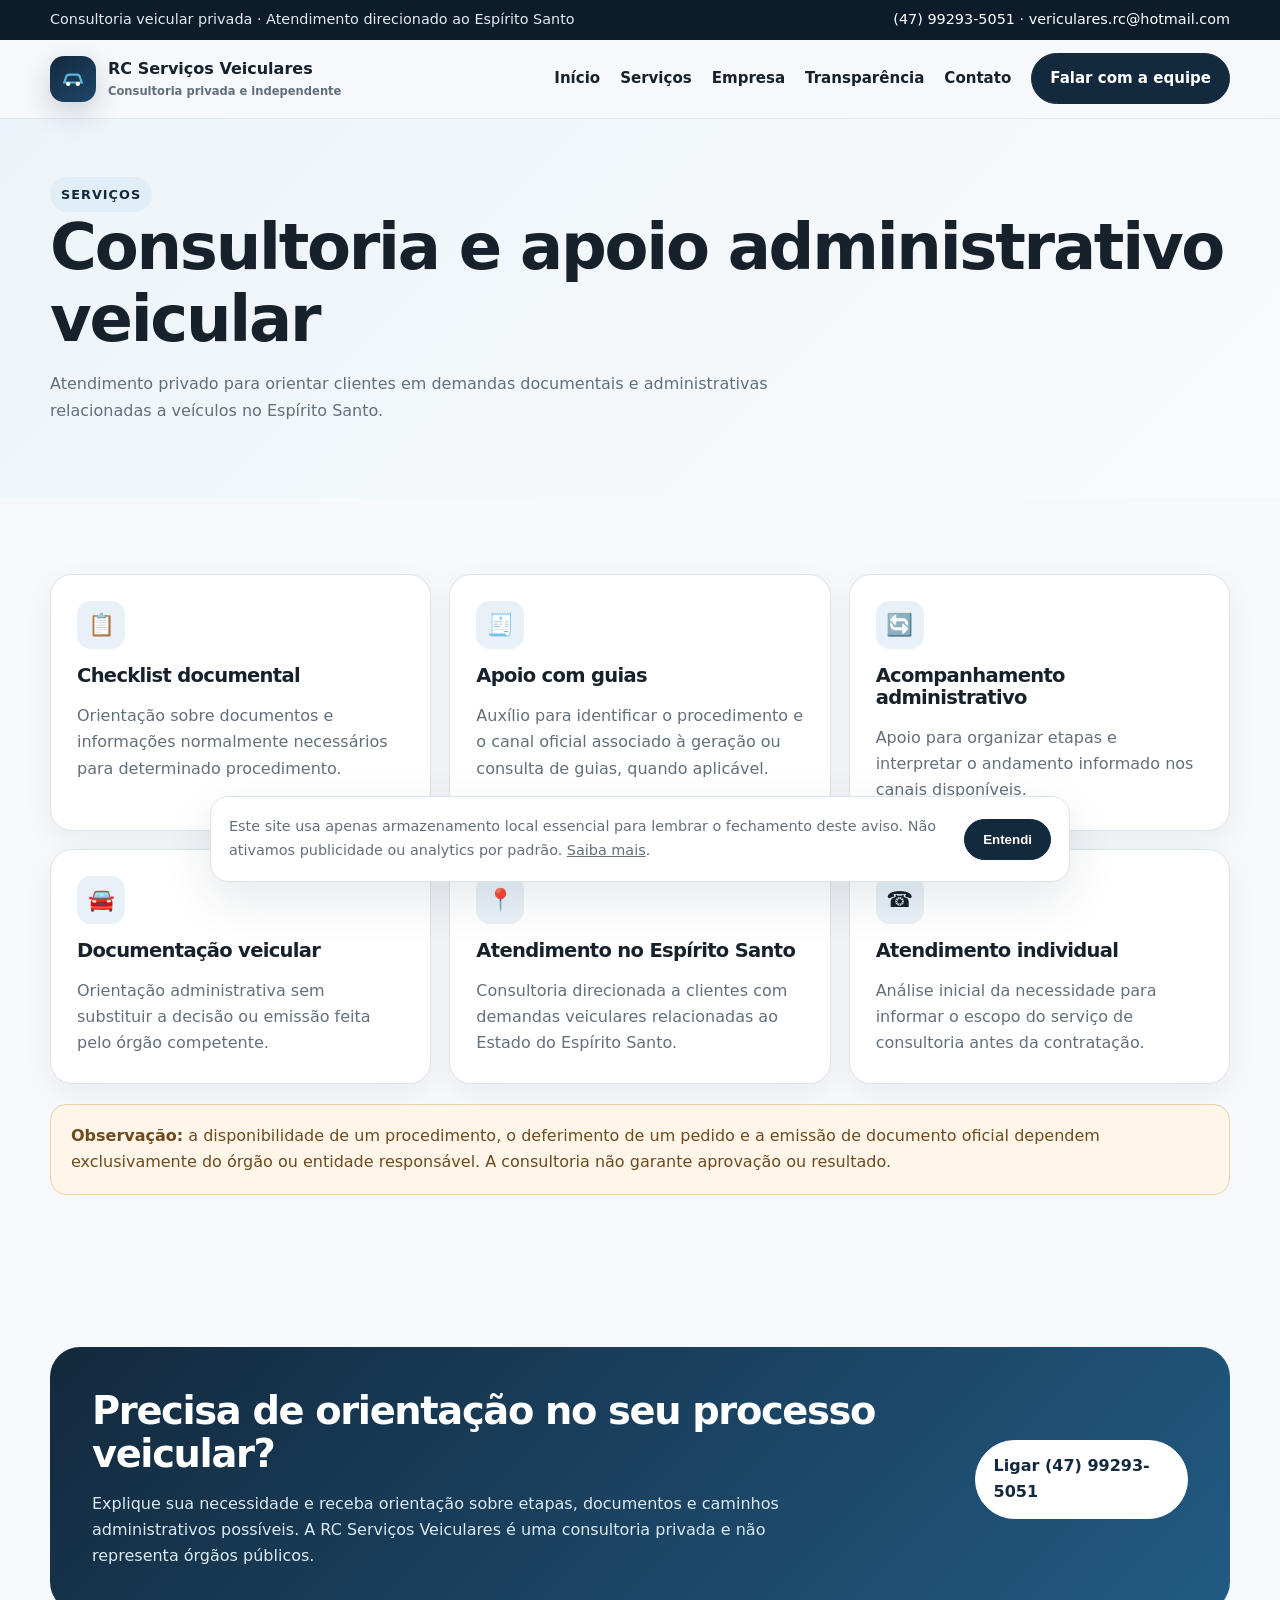
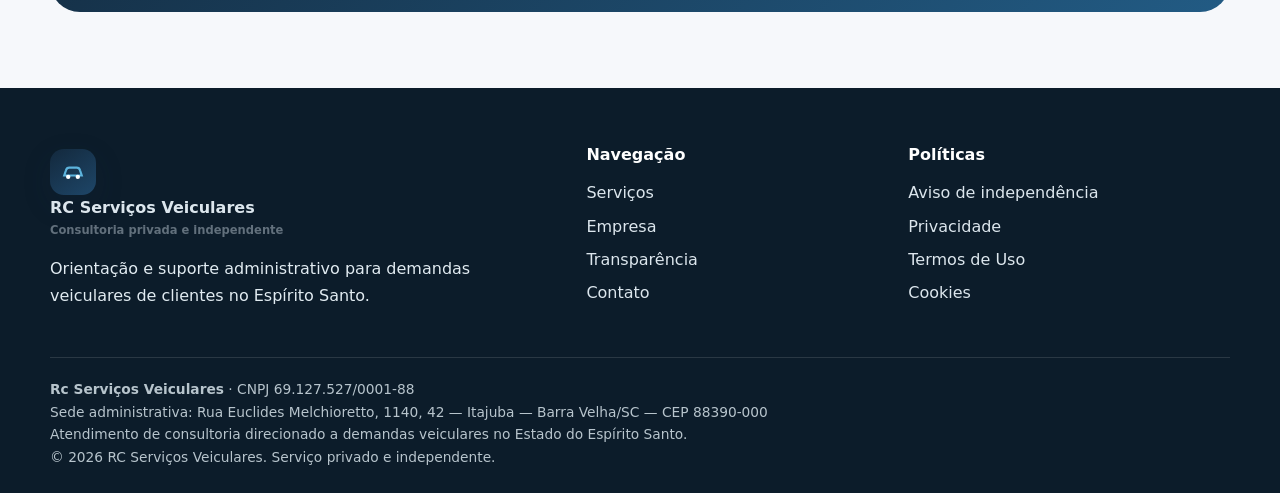
<file: servicos.html>
<!doctype html><html lang="pt-BR"><head><meta charset="utf-8"><meta name="viewport" content="width=device-width,initial-scale=1"><title>Serviços | RC Serviços Veiculares</title><meta name="description" content="Consultoria e apoio administrativo em demandas veiculares no Espírito Santo."><meta name="robots" content="index,follow,max-image-preview:large"><link rel="icon" href="assets/favicon.svg" type="image/svg+xml"><link rel="stylesheet" href="assets/estilo.css"><script type="application/ld+json">{"@context": "https://schema.org", "@type": "ProfessionalService", "name": "RC Serviços Veiculares", "legalName": "Rc Serviços Veiculares", "taxID": "69.127.527/0001-88", "email": "vericulares.rc@hotmail.com", "telephone": "+5547992935051", "address": {"@type": "PostalAddress", "streetAddress": "Rua Euclides Melchioretto, 1140, 42", "addressLocality": "Barra Velha", "addressRegion": "SC", "postalCode": "88390-000", "addressCountry": "BR"}, "areaServed": {"@type": "State", "name": "Espírito Santo"}}</script></head><body><div class="topbar"><div class="container"><span>Consultoria veicular privada · Atendimento direcionado ao Espírito Santo</span><span><a href="tel:+5547992935051">(47) 99293-5051</a> · <a href="mailto:vericulares.rc@hotmail.com">vericulares.rc@hotmail.com</a></span></div></div><header class="header"><div class="container header-in"><a class="brand" href="index.html"><span class="brand-mark"><svg width="28" height="28" viewBox="0 0 64 64"><path d="M12 40h40l-4-12a8 8 0 0 0-8-6H24a8 8 0 0 0-8 6z" fill="none" stroke="#5db4dd" stroke-width="5"/><circle cx="21" cy="43" r="5" fill="#fff"/><circle cx="43" cy="43" r="5" fill="#fff"/></svg></span><span>RC Serviços Veiculares<small>Consultoria privada e independente</small></span></a><button class="menu-btn" aria-label="Abrir menu">☰</button><nav class="nav"><a href="index.html">Início</a><a href="servicos.html">Serviços</a><a href="empresa.html">Empresa</a><a href="transparencia.html">Transparência</a><a href="contato.html">Contato</a><a class="btn" href="tel:+5547992935051">Falar com a equipe</a></nav></div></header><main><section class="page-hero"><div class="container"><span class="kicker">Serviços</span><h1>Consultoria e apoio administrativo veicular</h1><p>Atendimento privado para orientar clientes em demandas documentais e administrativas relacionadas a veículos no Espírito Santo.</p></div></section><section class="section"><div class="container"><div class="grid3"><div class="card"><div class="icon">📋</div><h3>Checklist documental</h3><p>Orientação sobre documentos e informações normalmente necessários para determinado procedimento.</p></div><div class="card"><div class="icon">🧾</div><h3>Apoio com guias</h3><p>Auxílio para identificar o procedimento e o canal oficial associado à geração ou consulta de guias, quando aplicável.</p></div><div class="card"><div class="icon">🔄</div><h3>Acompanhamento administrativo</h3><p>Apoio para organizar etapas e interpretar o andamento informado nos canais disponíveis.</p></div><div class="card"><div class="icon">🚘</div><h3>Documentação veicular</h3><p>Orientação administrativa sem substituir a decisão ou emissão feita pelo órgão competente.</p></div><div class="card"><div class="icon">📍</div><h3>Atendimento no Espírito Santo</h3><p>Consultoria direcionada a clientes com demandas veiculares relacionadas ao Estado do Espírito Santo.</p></div><div class="card"><div class="icon">☎️</div><h3>Atendimento individual</h3><p>Análise inicial da necessidade para informar o escopo do serviço de consultoria antes da contratação.</p></div></div><div class="notice"><strong>Observação:</strong> a disponibilidade de um procedimento, o deferimento de um pedido e a emissão de documento oficial dependem exclusivamente do órgão ou entidade responsável. A consultoria não garante aprovação ou resultado.</div></div></section></main><section class="section"><div class="container"><div class="cta"><div><h2>Precisa de orientação no seu processo veicular?</h2><p>Explique sua necessidade e receba orientação sobre etapas, documentos e caminhos administrativos possíveis. A RC Serviços Veiculares é uma consultoria privada e não representa órgãos públicos.</p></div><a class="btn light" href="tel:+5547992935051">Ligar (47) 99293-5051</a></div></div></section><footer class="footer"><div class="container"><div class="footer-grid"><div><a class="brand" href="index.html"><span class="brand-mark"><svg width="28" height="28" viewBox="0 0 64 64"><path d="M12 40h40l-4-12a8 8 0 0 0-8-6H24a8 8 0 0 0-8 6z" fill="none" stroke="#5db4dd" stroke-width="5"/><circle cx="21" cy="43" r="5" fill="#fff"/><circle cx="43" cy="43" r="5" fill="#fff"/></svg></span><span>RC Serviços Veiculares<small>Consultoria privada e independente</small></span></a><p>Orientação e suporte administrativo para demandas veiculares de clientes no Espírito Santo.</p></div><div><h4>Navegação</h4><a href="servicos.html">Serviços</a><a href="empresa.html">Empresa</a><a href="transparencia.html">Transparência</a><a href="contato.html">Contato</a></div><div><h4>Políticas</h4><a href="aviso-de-independencia.html">Aviso de independência</a><a href="politica-de-privacidade.html">Privacidade</a><a href="termos-de-uso.html">Termos de Uso</a><a href="politica-de-cookies.html">Cookies</a></div></div><div class="foot-base"><strong>Rc Serviços Veiculares</strong> · CNPJ 69.127.527/0001-88<br>Sede administrativa: Rua Euclides Melchioretto, 1140, 42 — Itajuba — Barra Velha/SC — CEP 88390-000<br>Atendimento de consultoria direcionado a demandas veiculares no Estado do Espírito Santo.<br>© <span data-year></span> RC Serviços Veiculares. Serviço privado e independente.</div></div></footer><div class="cookie"><p>Este site usa apenas armazenamento local essencial para lembrar o fechamento deste aviso. Não ativamos publicidade ou analytics por padrão. <a href="politica-de-cookies.html">Saiba mais</a>.</p><button class="btn" data-cookie-ok>Entendi</button></div><script src="assets/site.js"></script></body></html>
</file>
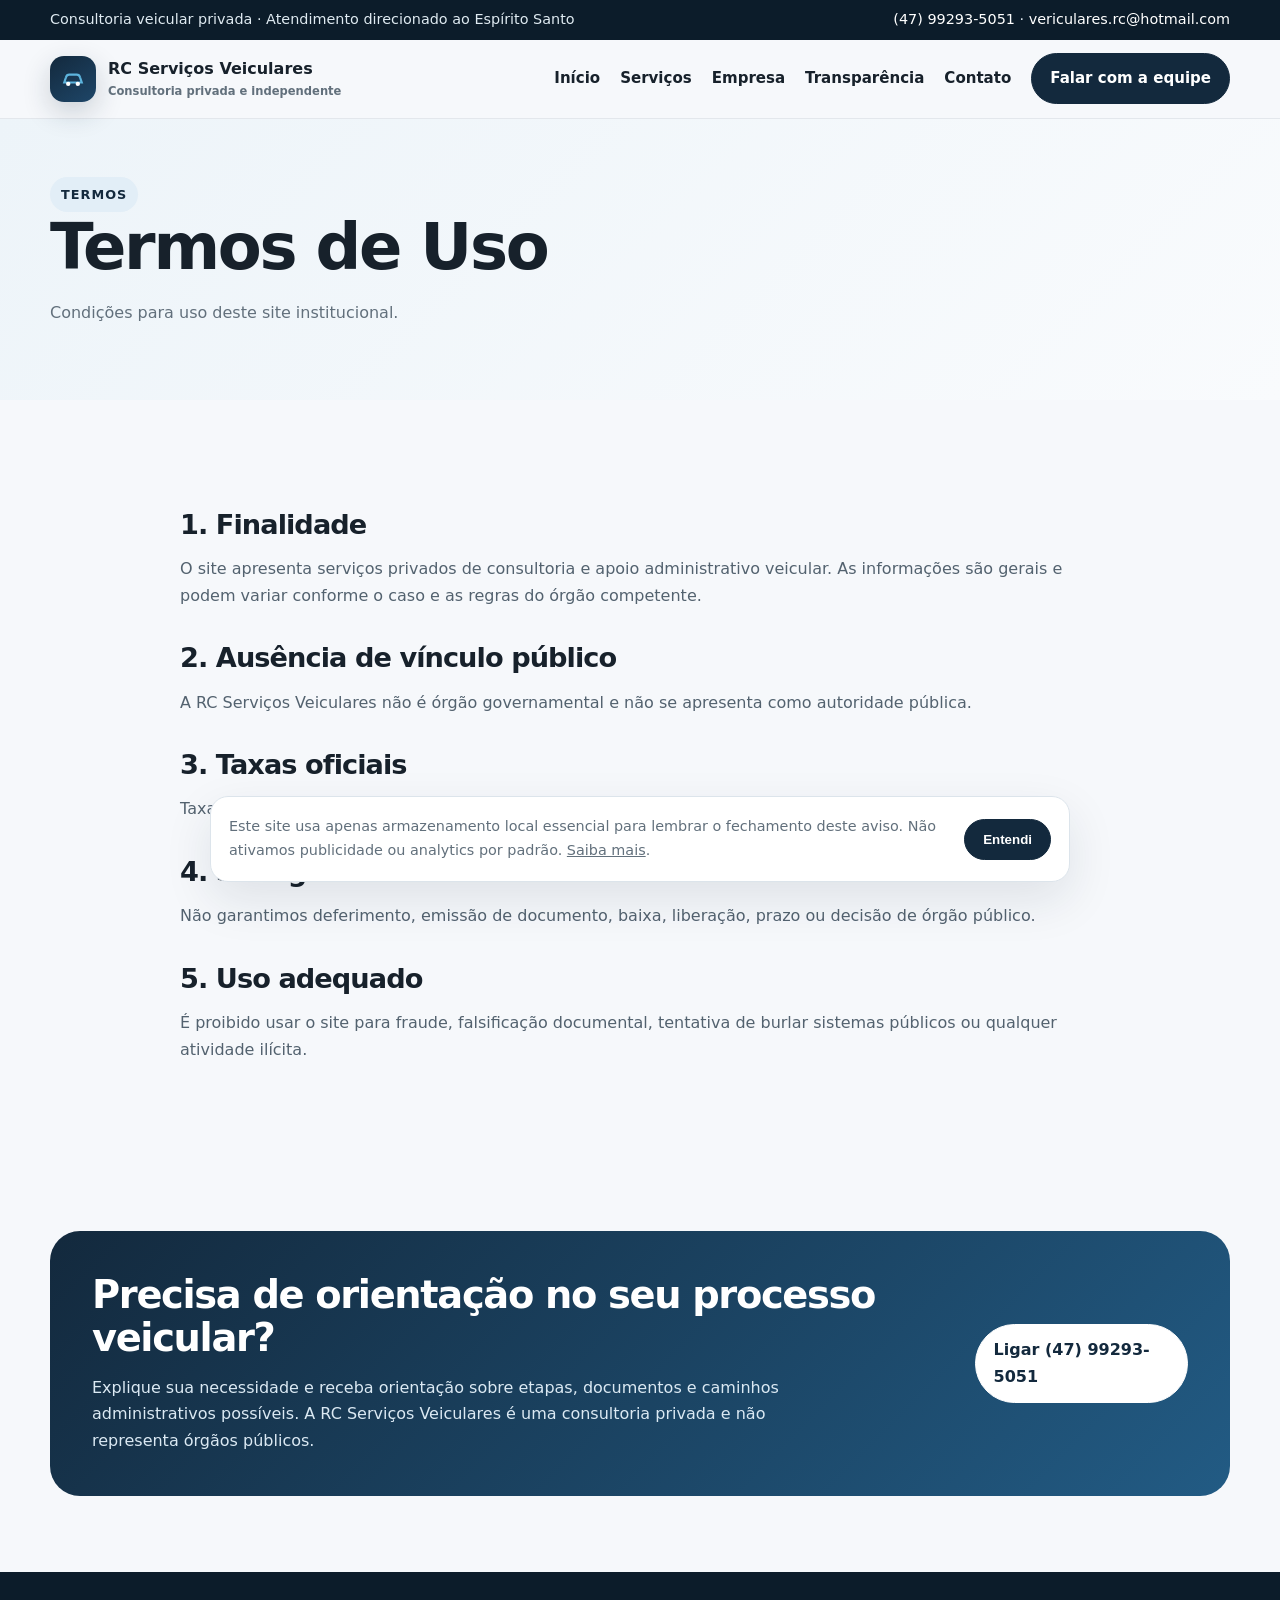
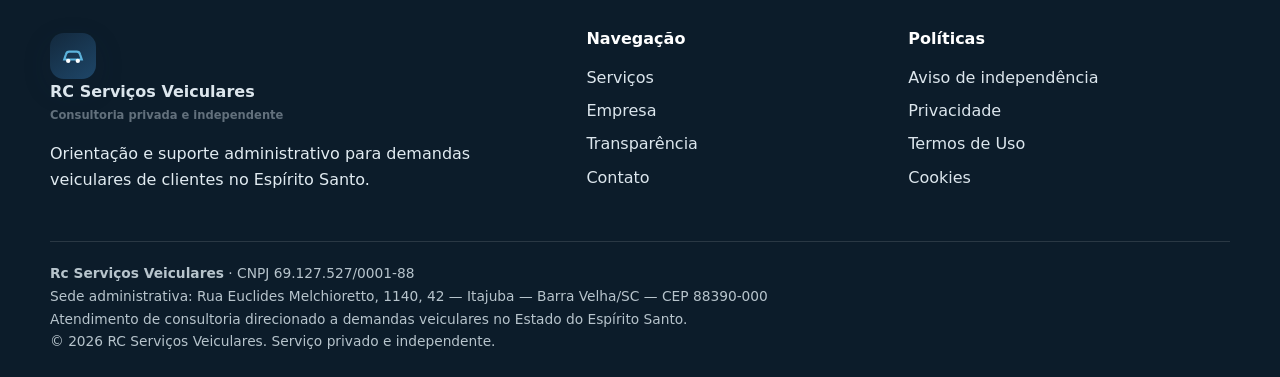
<file: termos-de-uso.html>
<!doctype html><html lang="pt-BR"><head><meta charset="utf-8"><meta name="viewport" content="width=device-width,initial-scale=1"><title>Termos de Uso | RC Serviços Veiculares</title><meta name="description" content="Termos de uso do site da RC Serviços Veiculares."><meta name="robots" content="index,follow,max-image-preview:large"><link rel="icon" href="assets/favicon.svg" type="image/svg+xml"><link rel="stylesheet" href="assets/estilo.css"><script type="application/ld+json">{"@context": "https://schema.org", "@type": "ProfessionalService", "name": "RC Serviços Veiculares", "legalName": "Rc Serviços Veiculares", "taxID": "69.127.527/0001-88", "email": "vericulares.rc@hotmail.com", "telephone": "+5547992935051", "address": {"@type": "PostalAddress", "streetAddress": "Rua Euclides Melchioretto, 1140, 42", "addressLocality": "Barra Velha", "addressRegion": "SC", "postalCode": "88390-000", "addressCountry": "BR"}, "areaServed": {"@type": "State", "name": "Espírito Santo"}}</script></head><body><div class="topbar"><div class="container"><span>Consultoria veicular privada · Atendimento direcionado ao Espírito Santo</span><span><a href="tel:+5547992935051">(47) 99293-5051</a> · <a href="mailto:vericulares.rc@hotmail.com">vericulares.rc@hotmail.com</a></span></div></div><header class="header"><div class="container header-in"><a class="brand" href="index.html"><span class="brand-mark"><svg width="28" height="28" viewBox="0 0 64 64"><path d="M12 40h40l-4-12a8 8 0 0 0-8-6H24a8 8 0 0 0-8 6z" fill="none" stroke="#5db4dd" stroke-width="5"/><circle cx="21" cy="43" r="5" fill="#fff"/><circle cx="43" cy="43" r="5" fill="#fff"/></svg></span><span>RC Serviços Veiculares<small>Consultoria privada e independente</small></span></a><button class="menu-btn" aria-label="Abrir menu">☰</button><nav class="nav"><a href="index.html">Início</a><a href="servicos.html">Serviços</a><a href="empresa.html">Empresa</a><a href="transparencia.html">Transparência</a><a href="contato.html">Contato</a><a class="btn" href="tel:+5547992935051">Falar com a equipe</a></nav></div></header><main><section class="page-hero"><div class="container"><span class="kicker">Termos</span><h1>Termos de Uso</h1><p>Condições para uso deste site institucional.</p></div></section><section class="section"><div class="container prose"><h2>1. Finalidade</h2><p>O site apresenta serviços privados de consultoria e apoio administrativo veicular. As informações são gerais e podem variar conforme o caso e as regras do órgão competente.</p><h2>2. Ausência de vínculo público</h2><p>A RC Serviços Veiculares não é órgão governamental e não se apresenta como autoridade pública.</p><h2>3. Taxas oficiais</h2><p>Taxas públicas e demais cobranças oficiais não se confundem com os honorários da consultoria.</p><h2>4. Sem garantia de resultado</h2><p>Não garantimos deferimento, emissão de documento, baixa, liberação, prazo ou decisão de órgão público.</p><h2>5. Uso adequado</h2><p>É proibido usar o site para fraude, falsificação documental, tentativa de burlar sistemas públicos ou qualquer atividade ilícita.</p></div></section></main><section class="section"><div class="container"><div class="cta"><div><h2>Precisa de orientação no seu processo veicular?</h2><p>Explique sua necessidade e receba orientação sobre etapas, documentos e caminhos administrativos possíveis. A RC Serviços Veiculares é uma consultoria privada e não representa órgãos públicos.</p></div><a class="btn light" href="tel:+5547992935051">Ligar (47) 99293-5051</a></div></div></section><footer class="footer"><div class="container"><div class="footer-grid"><div><a class="brand" href="index.html"><span class="brand-mark"><svg width="28" height="28" viewBox="0 0 64 64"><path d="M12 40h40l-4-12a8 8 0 0 0-8-6H24a8 8 0 0 0-8 6z" fill="none" stroke="#5db4dd" stroke-width="5"/><circle cx="21" cy="43" r="5" fill="#fff"/><circle cx="43" cy="43" r="5" fill="#fff"/></svg></span><span>RC Serviços Veiculares<small>Consultoria privada e independente</small></span></a><p>Orientação e suporte administrativo para demandas veiculares de clientes no Espírito Santo.</p></div><div><h4>Navegação</h4><a href="servicos.html">Serviços</a><a href="empresa.html">Empresa</a><a href="transparencia.html">Transparência</a><a href="contato.html">Contato</a></div><div><h4>Políticas</h4><a href="aviso-de-independencia.html">Aviso de independência</a><a href="politica-de-privacidade.html">Privacidade</a><a href="termos-de-uso.html">Termos de Uso</a><a href="politica-de-cookies.html">Cookies</a></div></div><div class="foot-base"><strong>Rc Serviços Veiculares</strong> · CNPJ 69.127.527/0001-88<br>Sede administrativa: Rua Euclides Melchioretto, 1140, 42 — Itajuba — Barra Velha/SC — CEP 88390-000<br>Atendimento de consultoria direcionado a demandas veiculares no Estado do Espírito Santo.<br>© <span data-year></span> RC Serviços Veiculares. Serviço privado e independente.</div></div></footer><div class="cookie"><p>Este site usa apenas armazenamento local essencial para lembrar o fechamento deste aviso. Não ativamos publicidade ou analytics por padrão. <a href="politica-de-cookies.html">Saiba mais</a>.</p><button class="btn" data-cookie-ok>Entendi</button></div><script src="assets/site.js"></script></body></html>
</file>
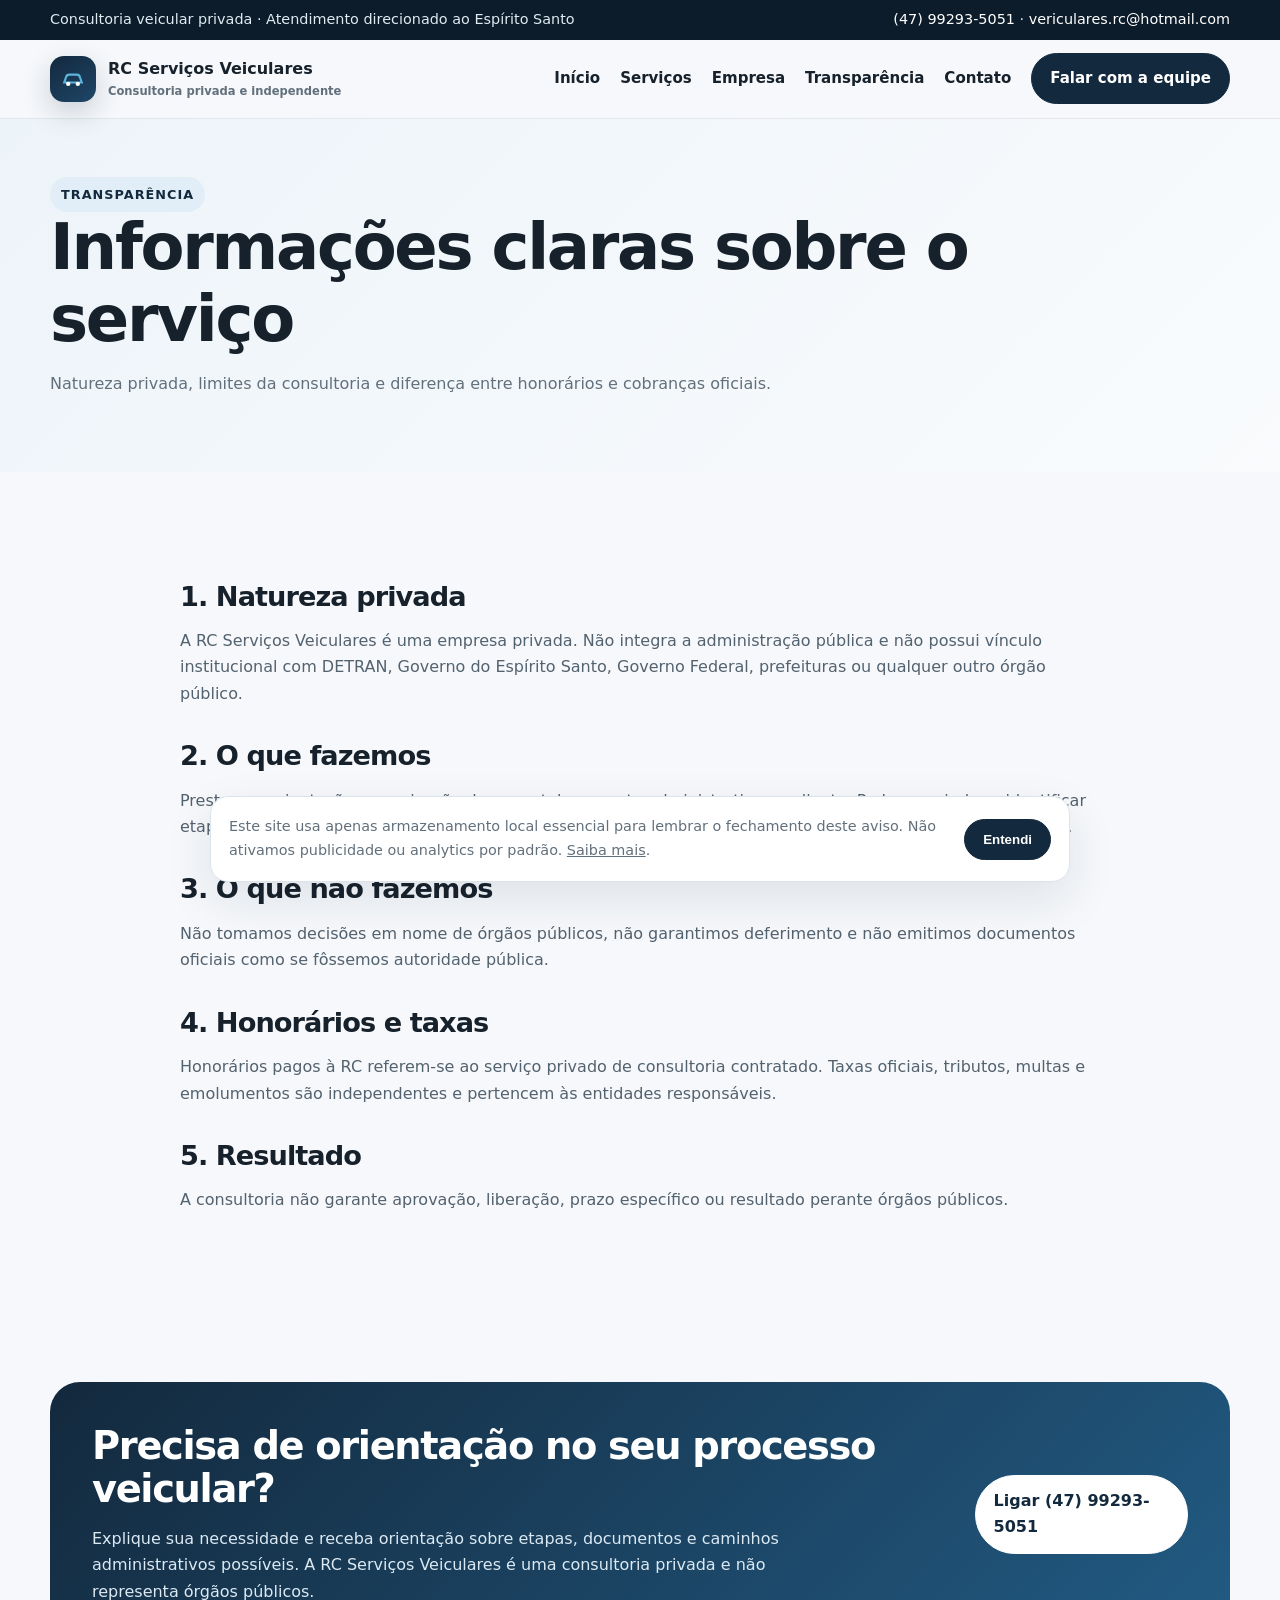
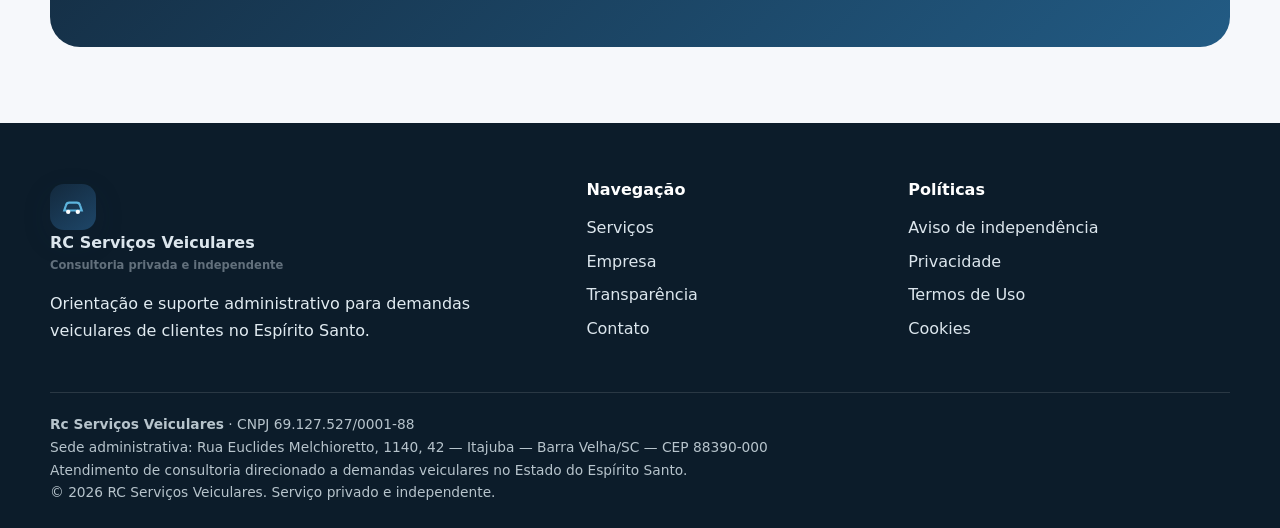
<file: transparencia.html>
<!doctype html><html lang="pt-BR"><head><meta charset="utf-8"><meta name="viewport" content="width=device-width,initial-scale=1"><title>Transparência | RC Serviços Veiculares</title><meta name="description" content="Natureza privada, honorários, taxas oficiais e limites da consultoria veicular."><meta name="robots" content="index,follow,max-image-preview:large"><link rel="icon" href="assets/favicon.svg" type="image/svg+xml"><link rel="stylesheet" href="assets/estilo.css"><script type="application/ld+json">{"@context": "https://schema.org", "@type": "ProfessionalService", "name": "RC Serviços Veiculares", "legalName": "Rc Serviços Veiculares", "taxID": "69.127.527/0001-88", "email": "vericulares.rc@hotmail.com", "telephone": "+5547992935051", "address": {"@type": "PostalAddress", "streetAddress": "Rua Euclides Melchioretto, 1140, 42", "addressLocality": "Barra Velha", "addressRegion": "SC", "postalCode": "88390-000", "addressCountry": "BR"}, "areaServed": {"@type": "State", "name": "Espírito Santo"}}</script></head><body><div class="topbar"><div class="container"><span>Consultoria veicular privada · Atendimento direcionado ao Espírito Santo</span><span><a href="tel:+5547992935051">(47) 99293-5051</a> · <a href="mailto:vericulares.rc@hotmail.com">vericulares.rc@hotmail.com</a></span></div></div><header class="header"><div class="container header-in"><a class="brand" href="index.html"><span class="brand-mark"><svg width="28" height="28" viewBox="0 0 64 64"><path d="M12 40h40l-4-12a8 8 0 0 0-8-6H24a8 8 0 0 0-8 6z" fill="none" stroke="#5db4dd" stroke-width="5"/><circle cx="21" cy="43" r="5" fill="#fff"/><circle cx="43" cy="43" r="5" fill="#fff"/></svg></span><span>RC Serviços Veiculares<small>Consultoria privada e independente</small></span></a><button class="menu-btn" aria-label="Abrir menu">☰</button><nav class="nav"><a href="index.html">Início</a><a href="servicos.html">Serviços</a><a href="empresa.html">Empresa</a><a href="transparencia.html">Transparência</a><a href="contato.html">Contato</a><a class="btn" href="tel:+5547992935051">Falar com a equipe</a></nav></div></header><main><section class="page-hero"><div class="container"><span class="kicker">Transparência</span><h1>Informações claras sobre o serviço</h1><p>Natureza privada, limites da consultoria e diferença entre honorários e cobranças oficiais.</p></div></section><section class="section"><div class="container prose"><h2>1. Natureza privada</h2><p>A RC Serviços Veiculares é uma empresa privada. Não integra a administração pública e não possui vínculo institucional com DETRAN, Governo do Espírito Santo, Governo Federal, prefeituras ou qualquer outro órgão público.</p><h2>2. O que fazemos</h2><p>Prestamos orientação, organização documental e suporte administrativo ao cliente. Podemos ajudar a identificar etapas, compreender informações, reunir documentos e localizar canais oficiais relacionados ao procedimento.</p><h2>3. O que não fazemos</h2><p>Não tomamos decisões em nome de órgãos públicos, não garantimos deferimento e não emitimos documentos oficiais como se fôssemos autoridade pública.</p><h2>4. Honorários e taxas</h2><p>Honorários pagos à RC referem-se ao serviço privado de consultoria contratado. Taxas oficiais, tributos, multas e emolumentos são independentes e pertencem às entidades responsáveis.</p><h2>5. Resultado</h2><p>A consultoria não garante aprovação, liberação, prazo específico ou resultado perante órgãos públicos.</p></div></section></main><section class="section"><div class="container"><div class="cta"><div><h2>Precisa de orientação no seu processo veicular?</h2><p>Explique sua necessidade e receba orientação sobre etapas, documentos e caminhos administrativos possíveis. A RC Serviços Veiculares é uma consultoria privada e não representa órgãos públicos.</p></div><a class="btn light" href="tel:+5547992935051">Ligar (47) 99293-5051</a></div></div></section><footer class="footer"><div class="container"><div class="footer-grid"><div><a class="brand" href="index.html"><span class="brand-mark"><svg width="28" height="28" viewBox="0 0 64 64"><path d="M12 40h40l-4-12a8 8 0 0 0-8-6H24a8 8 0 0 0-8 6z" fill="none" stroke="#5db4dd" stroke-width="5"/><circle cx="21" cy="43" r="5" fill="#fff"/><circle cx="43" cy="43" r="5" fill="#fff"/></svg></span><span>RC Serviços Veiculares<small>Consultoria privada e independente</small></span></a><p>Orientação e suporte administrativo para demandas veiculares de clientes no Espírito Santo.</p></div><div><h4>Navegação</h4><a href="servicos.html">Serviços</a><a href="empresa.html">Empresa</a><a href="transparencia.html">Transparência</a><a href="contato.html">Contato</a></div><div><h4>Políticas</h4><a href="aviso-de-independencia.html">Aviso de independência</a><a href="politica-de-privacidade.html">Privacidade</a><a href="termos-de-uso.html">Termos de Uso</a><a href="politica-de-cookies.html">Cookies</a></div></div><div class="foot-base"><strong>Rc Serviços Veiculares</strong> · CNPJ 69.127.527/0001-88<br>Sede administrativa: Rua Euclides Melchioretto, 1140, 42 — Itajuba — Barra Velha/SC — CEP 88390-000<br>Atendimento de consultoria direcionado a demandas veiculares no Estado do Espírito Santo.<br>© <span data-year></span> RC Serviços Veiculares. Serviço privado e independente.</div></div></footer><div class="cookie"><p>Este site usa apenas armazenamento local essencial para lembrar o fechamento deste aviso. Não ativamos publicidade ou analytics por padrão. <a href="politica-de-cookies.html">Saiba mais</a>.</p><button class="btn" data-cookie-ok>Entendi</button></div><script src="assets/site.js"></script></body></html>
</file>
<file: assets/estilo.css>
:root{--navy:#13293d;--navy2:#1e4668;--blue:#2f78b7;--cyan:#5db4dd;--bg:#f6f8fb;--text:#17212b;--muted:#62707c;--line:#dce4eb;--shadow:0 18px 48px rgba(19,41,61,.10);--radius:22px;--max:1180px}*{box-sizing:border-box}html{scroll-behavior:smooth}body{margin:0;font-family:Inter,system-ui,-apple-system,Segoe UI,sans-serif;background:var(--bg);color:var(--text);line-height:1.65}a{color:inherit}.container{width:min(var(--max),calc(100% - 36px));margin:auto}.topbar{background:#0c1c2a;color:#dfeaf1;font-size:.9rem}.topbar .container{display:flex;justify-content:space-between;gap:18px;flex-wrap:wrap;padding:8px 0}.topbar a{color:#fff;text-decoration:none}.header{position:sticky;top:0;z-index:50;background:rgba(246,248,251,.97);backdrop-filter:blur(12px);border-bottom:1px solid rgba(19,41,61,.08)}.header-in{height:78px;display:flex;align-items:center;justify-content:space-between;gap:22px}.brand{display:flex;align-items:center;gap:12px;text-decoration:none;font-weight:900}.brand-mark{width:46px;height:46px;border-radius:14px;background:linear-gradient(145deg,var(--navy),var(--navy2));display:grid;place-items:center;box-shadow:0 10px 28px rgba(19,41,61,.20)}.brand small{display:block;color:var(--muted);font-size:.72rem;font-weight:700}.nav{display:flex;align-items:center;gap:20px}.nav a{text-decoration:none;font-weight:800;font-size:.94rem}.nav a:hover{color:var(--blue)}.menu-btn{display:none;border:0;background:transparent;font-size:1.7rem}.btn{display:inline-flex;align-items:center;justify-content:center;gap:8px;padding:12px 18px;border-radius:999px;background:var(--navy);border:1px solid var(--navy);color:#fff;text-decoration:none;font-weight:900;transition:.2s}.btn:hover{transform:translateY(-1px);box-shadow:0 10px 25px rgba(19,41,61,.18)}.btn.alt{background:transparent;color:var(--navy)}.btn.light{background:#fff;color:var(--navy);border-color:#fff}.hero{padding:80px 0 68px;background:radial-gradient(circle at 87% 18%,rgba(93,180,221,.22),transparent 24%),linear-gradient(135deg,#f7fafc,#edf4fa)}.hero-grid{display:grid;grid-template-columns:1.08fr .92fr;gap:52px;align-items:center}.kicker{display:inline-flex;padding:7px 11px;border-radius:999px;background:#e2eef7;color:var(--navy);font-weight:900;font-size:.8rem;letter-spacing:.08em;text-transform:uppercase}h1,h2,h3{line-height:1.12;margin:0 0 16px;letter-spacing:-.035em}h1{font-size:clamp(2.6rem,5vw,5rem)}h2{font-size:clamp(2rem,3vw,3.15rem)}h3{font-size:1.22rem}.hero p{font-size:1.12rem;color:#566674;max-width:730px}.actions{display:flex;gap:12px;flex-wrap:wrap;margin-top:24px}.hero-art{min-height:420px;border-radius:32px;background:linear-gradient(145deg,#17344e,#245a83);display:grid;place-items:center;padding:28px;box-shadow:var(--shadow)}.hero-art svg{max-width:100%}.alert,.notice,.safe{margin-top:20px;padding:18px 20px;border-radius:16px}.alert,.notice{background:#fff6e9;border:1px solid #ead3aa;color:#6e4a1e}.safe{background:#edf7f2;border:1px solid #cce4d8;color:#285943}.stats{margin-top:-28px;position:relative;z-index:2}.stats-grid{display:grid;grid-template-columns:repeat(4,1fr);background:#fff;border:1px solid var(--line);border-radius:22px;overflow:hidden;box-shadow:var(--shadow)}.stat{padding:22px 24px;border-right:1px solid var(--line)}.stat:last-child{border:0}.stat strong{display:block;color:var(--navy)}.stat span{font-size:.9rem;color:var(--muted)}.section{padding:76px 0}.section.soft{background:#edf4f9}.head{max-width:800px;margin-bottom:32px}.head p{color:var(--muted);margin:0}.grid3{display:grid;grid-template-columns:repeat(3,1fr);gap:18px}.grid2{display:grid;grid-template-columns:repeat(2,1fr);gap:22px}.card{background:#fff;border:1px solid var(--line);border-radius:var(--radius);padding:26px;box-shadow:0 10px 30px rgba(19,41,61,.05)}.card p{color:var(--muted);margin-bottom:0}.icon{width:48px;height:48px;border-radius:14px;background:#e8f1f7;display:grid;place-items:center;margin-bottom:16px;font-size:1.35rem}.list{padding:0;margin:18px 0 0;list-style:none}.list li{position:relative;padding:9px 0 9px 28px;border-bottom:1px dashed var(--line)}.list li:before{content:'✓';position:absolute;left:0;color:var(--blue);font-weight:900}.process{display:grid;grid-template-columns:repeat(4,1fr);gap:16px}.step{background:#fff;border:1px solid var(--line);border-radius:20px;padding:22px}.step b{width:38px;height:38px;border-radius:12px;background:var(--navy);color:#fff;display:grid;place-items:center;margin-bottom:14px}.company-box{display:grid;grid-template-columns:1fr 1fr;gap:26px;background:#fff;border:1px solid var(--line);border-radius:28px;padding:32px}.data{display:grid;grid-template-columns:180px 1fr;gap:8px 18px;padding:11px 0;border-bottom:1px solid var(--line)}.data span{color:var(--muted)}.page-hero{padding:58px 0;background:linear-gradient(135deg,#edf4f9,#f9fbfd)}.page-hero p{max-width:820px;color:var(--muted)}.prose{max-width:920px}.prose h2{font-size:1.7rem;margin-top:34px}.prose p,.prose li{color:#53626f}.prose a{color:var(--blue);font-weight:800}.contact-grid{display:grid;grid-template-columns:1fr 1fr;gap:24px}.contact-box{background:#fff;border:1px solid var(--line);border-radius:22px;padding:28px}.contact-box a{color:var(--blue);font-weight:900}.cta{background:linear-gradient(135deg,var(--navy),#225b84);border-radius:30px;padding:42px;color:#fff;display:flex;align-items:center;justify-content:space-between;gap:28px}.cta p{color:#dbe9f3;max-width:690px;margin-bottom:0}.footer{background:#0c1c2a;color:#e1ebf1;padding:54px 0 24px}.footer-grid{display:grid;grid-template-columns:1.4fr .8fr .9fr;gap:36px}.footer h4{color:#fff;margin:0 0 12px}.footer a{display:block;color:#dce6ed;text-decoration:none;margin:7px 0}.foot-base{border-top:1px solid rgba(255,255,255,.12);margin-top:32px;padding-top:20px;color:#b7c4cc;font-size:.86rem}.cookie{position:fixed;left:18px;right:18px;bottom:18px;z-index:100;background:#fff;border:1px solid var(--line);box-shadow:var(--shadow);border-radius:18px;padding:18px;display:none;max-width:860px;margin:auto}.cookie.show{display:flex;align-items:center;justify-content:space-between;gap:18px}.cookie p{margin:0;font-size:.9rem;color:var(--muted)}@media(max-width:900px){.hero-grid,.grid3,.grid2,.company-box,.contact-grid,.footer-grid,.process{grid-template-columns:1fr}.stats-grid{grid-template-columns:1fr 1fr}.nav{display:none;position:absolute;left:18px;right:18px;top:70px;background:#fff;border:1px solid var(--line);border-radius:18px;padding:16px;box-shadow:var(--shadow);flex-direction:column;align-items:stretch}.nav.open{display:flex}.menu-btn{display:block}.hero{padding-top:48px}.hero-art{min-height:310px}.cta{align-items:flex-start;flex-direction:column}.data{grid-template-columns:1fr}}@media(max-width:520px){.stats-grid{grid-template-columns:1fr}.stat{border-right:0;border-bottom:1px solid var(--line)}.cookie.show{flex-direction:column;align-items:flex-start}h1{font-size:2.45rem}.container{width:min(var(--max),calc(100% - 26px))}}
</file>
